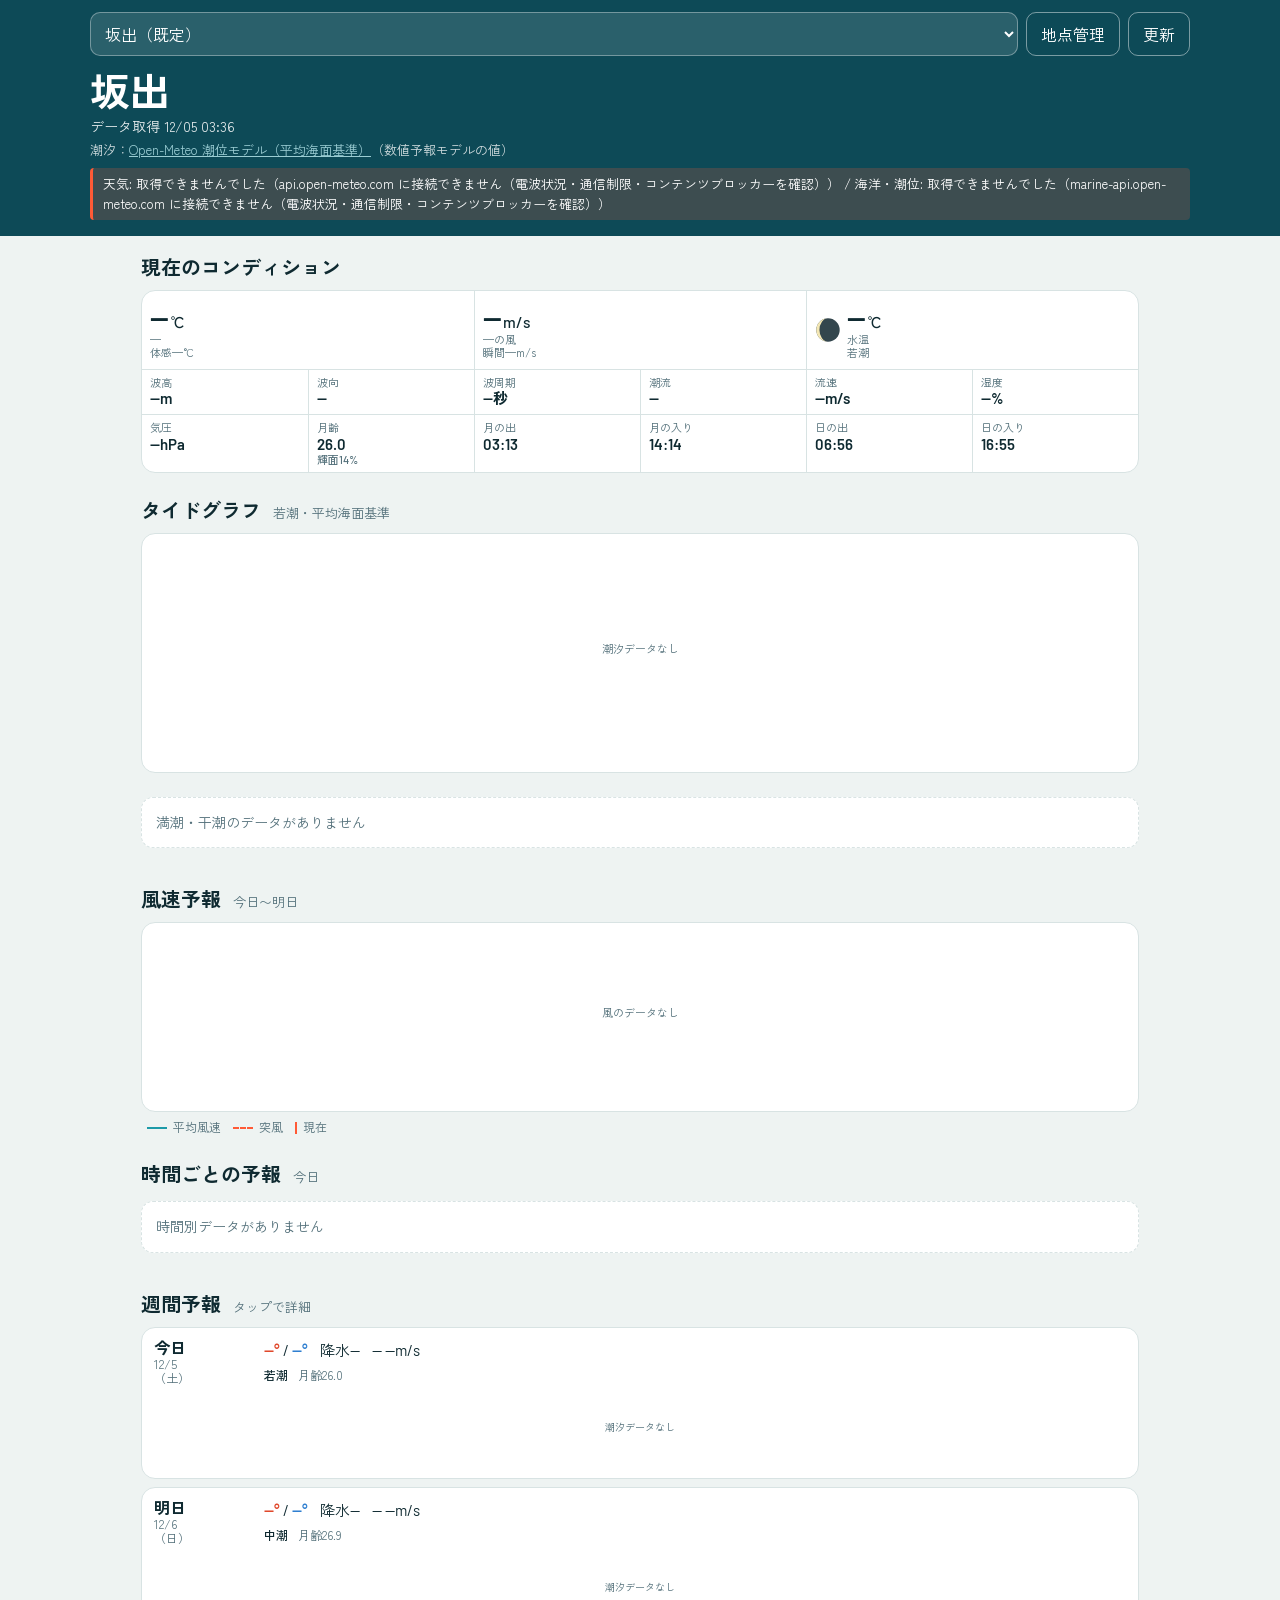
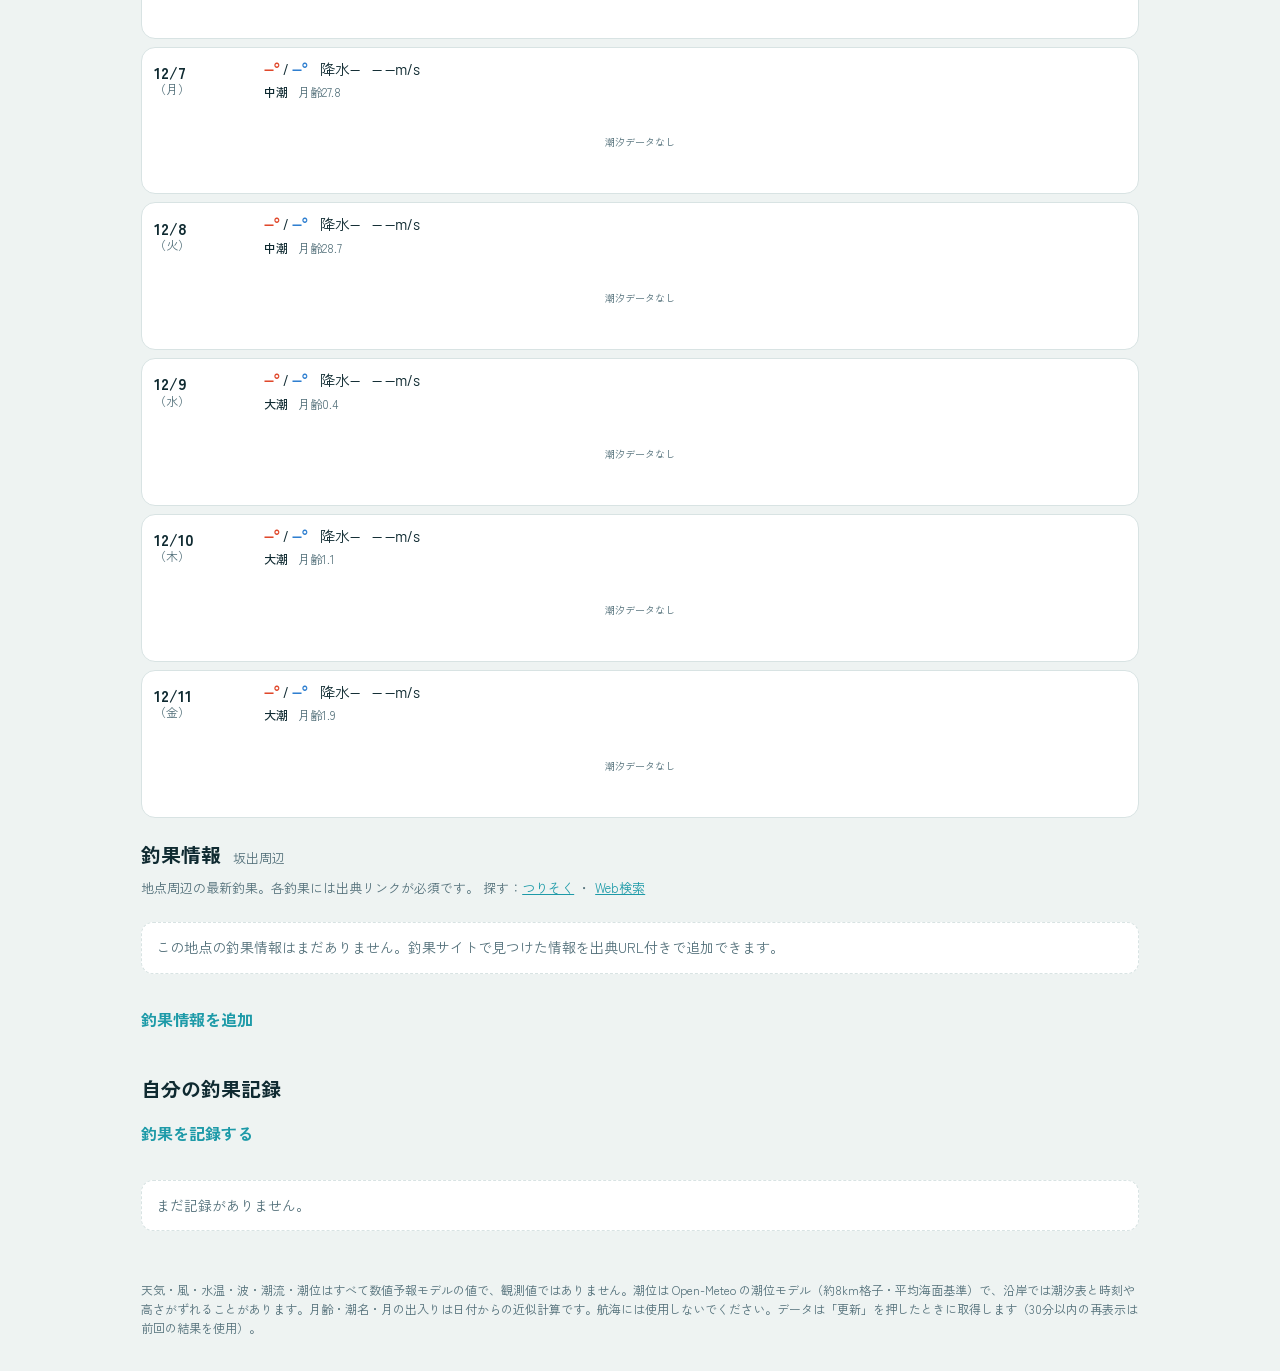
<file: index.html>
<!DOCTYPE html>
<html lang="ja">
<head>
<meta charset="utf-8">
<meta name="viewport" content="width=device-width, initial-scale=1">
<meta name="theme-color" content="#0d4a57">
<title>釣り情報ダッシュボード</title>
<link rel="icon" href="data:image/svg+xml,%3Csvg xmlns=%22http://www.w3.org/2000/svg%22 viewBox=%220 0 32 32%22%3E%3Crect width=%2232%22 height=%2232%22 rx=%227%22 fill=%22%230d4a57%22/%3E%3Cpath d=%22M3 20c4-6 8-6 13 0s9 6 13 0%22 stroke=%22%231d9aa8%22 stroke-width=%223%22 fill=%22none%22/%3E%3C/svg%3E">
<link rel="preconnect" href="https://fonts.googleapis.com">
<link rel="preconnect" href="https://fonts.gstatic.com" crossorigin>
<link href="https://fonts.googleapis.com/css2?family=Zen+Kaku+Gothic+New:wght@400;500;700&family=Barlow:wght@500;600&display=swap" rel="stylesheet">
<link rel="manifest" href="manifest.webmanifest">
<link rel="apple-touch-icon" href="icon-180.png">
<meta name="apple-mobile-web-app-capable" content="yes">
<meta name="mobile-web-app-capable" content="yes">
<meta name="apple-mobile-web-app-title" content="釣りダッシュ">
<style>/*
VOICE  : 釣り場で片手で読む実用計器。数値は大きく、言葉は短く。
IDEA   : 港の潮汐板と海図。深い海色の帯に、白い計器盤が並ぶ。
PICTURE: 潮位曲線（タイドグラフ）が主役。現在時刻の赤い線が今を指す。
COLOUR : 海の深緑 #0d4a57 / 浅瀬の青緑 #1d9aa8 / 浮きの朱 #ff5a36
TYPE   : Zen Kaku Gothic New（本文）+ Barlow（数値）
*/
:root{
  color-scheme:light dark;
  --bg:var(--ld0);
  --card:var(--ld1);
  --ink:var(--ld2);
  --sub:var(--ld3);
  --line:var(--ld4);
  --sea:#0d4a57;
  --teal:#1d9aa8;
  --tealfill:var(--ld5);
  --accent:#ff5a36;
  --hi:var(--ld6);
  --num:'Barlow','Zen Kaku Gothic New',system-ui,sans-serif;
}
*{box-sizing:border-box;min-width:0}
html{scroll-padding-top:16px}
body{margin:0;background:var(--bg);color:var(--ink);font:16px/1.55 'Zen Kaku Gothic New',system-ui,-apple-system,'Hiragino Sans',sans-serif;overflow-x:clip}
a{color:var(--teal)}
.sr{position:absolute;width:1px;height:1px;overflow:hidden;clip:rect(0 0 0 0)}
button,select,input,textarea{font:inherit;font-size:16px;color:inherit}
button{cursor:pointer}
:focus-visible{outline:3px solid var(--accent);outline-offset:2px}

/* header */
.top{background:var(--sea);color:#fff;padding:12px max(4vw,14px) 16px}
.top-in{max-width:1100px;margin:0 auto}
.spotline{display:flex;gap:8px;flex-wrap:wrap;align-items:center}
.spotline select{flex:1 1 180px;min-height:44px;border-radius:10px;border:1px solid rgba(255,255,255,.35);background:rgba(255,255,255,.12);color:#fff;padding:0 10px}
.spotline select option{color:#000}
.ghost{min-height:44px;padding:0 14px;border-radius:10px;border:1px solid rgba(255,255,255,.45);background:transparent;color:#fff}
.top h1{font-size:clamp(28px,7vw,40px);line-height:1.1;margin:12px 0 4px;font-weight:700}
.meta{margin:2px 0;font-size:14px;opacity:.9}
.meta.src{font-size:13px;opacity:.8}
.meta a{color:#bfeef3}
.warn{margin:8px 0 0;font-size:13px;background:rgba(255,90,54,.2);border-left:3px solid var(--accent);padding:6px 10px;border-radius:4px}

main{max-width:1100px;margin:0 auto}
.band{padding:18px max(4vw,14px) 6px}
h2{font-size:20px;margin:0 0 10px;line-height:1.3}
h2 small{font-size:13px;color:var(--sub);font-weight:400;margin-left:6px}
h3{font-size:15px;margin:18px 0 8px;color:var(--sub)}
.hint{font-size:13px;color:var(--sub);margin:0 0 10px}
.next{margin:0 0 8px;font-size:15px}
.next b{font-family:var(--num);font-size:18px}

/* current（一覧性重視のコンパクト表示） */
.now{background:var(--card);border:1px solid var(--line);border-radius:14px;overflow:hidden}
.nhero{display:grid;grid-template-columns:repeat(3,minmax(0,1fr));border-bottom:1px solid var(--line)}
.nh{display:flex;align-items:center;gap:6px;padding:10px 8px;border-left:1px solid var(--line)}
.nh:first-child{border-left:0}
.nh>div{display:flex;flex-direction:column;line-height:1.15;min-width:0}
.nh svg.wx,.nh .moonicon,.nh .arrow.lg{width:26px;height:26px;flex:none}
.hv{font-family:var(--num);font-size:clamp(20px,5.6vw,28px);font-weight:600;white-space:nowrap}
.hs{font-size:11px;color:var(--sub);white-space:nowrap;overflow:hidden;text-overflow:ellipsis}
.u{font-size:.55em;margin-left:1px;font-weight:500}
.ngrid{display:grid;grid-template-columns:repeat(4,minmax(0,1fr))}
.nc{display:flex;flex-direction:column;padding:6px 8px;border-left:1px solid var(--line);border-top:1px solid var(--line);line-height:1.25}
.nc:nth-child(4n+1){border-left:0}
.nc:nth-child(-n+4){border-top:0}
.nk{font-size:11px;color:var(--sub)}
.nv{font-family:var(--num);font-size:14px;font-weight:600;white-space:nowrap;overflow:hidden;text-overflow:ellipsis}
.nv small{display:block;font-size:11px;font-weight:500;color:var(--sub);line-height:1.1}
.nc{justify-content:flex-start}
.arrow{width:1em;height:1em;vertical-align:-.15em;color:var(--teal);display:inline-block}
.arrow.lg{color:var(--ld7)}
.moonicon{width:40px;height:40px;flex:none}
@media(min-width:760px){.ngrid{grid-template-columns:repeat(6,minmax(0,1fr))}.nc:nth-child(4n+1){border-left:1px solid var(--line)}.nc:nth-child(6n+1){border-left:0}.nc:nth-child(-n+4){border-top:1px solid var(--line)}.nc:nth-child(-n+6){border-top:0}.nv{font-size:15px}}
@media(max-width:380px){.nv{font-size:13px}.nc{padding:5px 6px}.hs{white-space:normal}}

/* charts */
.fig{position:relative;min-height:240px;background:var(--card);border:1px solid var(--line);border-radius:14px;overflow:hidden}
.fig.short{min-height:190px}
.fig.big{min-height:260px}
.fig>svg{position:absolute;inset:0;width:100%;height:100%}
.fig text{font-family:var(--num);font-size:11px;fill:var(--sub)}
.fig .lbl{fill:var(--ink);font-size:12px;font-weight:600;paint-order:stroke;stroke:var(--card);stroke-width:4px;stroke-linejoin:round}
.fig .nowlbl{fill:var(--accent);font-weight:600;paint-order:stroke;stroke:var(--card);stroke-width:4px;stroke-linejoin:round}
.fig .exline,.dayrow .exline{stroke:#fff;stroke-width:1.6;stroke-dasharray:4 3;opacity:.95}
.night{fill:var(--ld8)}
.exline.mini{stroke-width:1.2;stroke-dasharray:3 2}
.legend{font-size:12px;color:var(--sub);display:flex;gap:6px;align-items:center;flex-wrap:wrap;margin:6px 0 0}
.lg-line,.lg-dash,.lg-now{display:inline-block;width:20px;height:0;border-top:2.5px solid var(--teal);margin-left:6px}
.lg-dash{border-top:2px dashed var(--accent)}
.lg-now{border-top:2px solid var(--accent);width:2px;height:12px;border-top:0;border-left:2px solid var(--accent)}

.tidelist{display:grid;grid-template-columns:repeat(auto-fit,minmax(min(100%,130px),1fr));gap:8px;margin-top:10px}
.tl{background:var(--card);border:1px solid var(--line);border-radius:10px;padding:8px 10px;display:flex;justify-content:space-between;align-items:baseline;gap:8px}
.tl .k{font-size:13px;font-weight:700}
.tl .k.h{color:var(--teal)} .tl .k.l{color:var(--sub)}
.tl .t{font-family:var(--num);font-size:18px;font-weight:600;white-space:nowrap}
.tl .c{font-family:var(--num);font-size:13px;color:var(--sub);white-space:nowrap}
.tl.past{opacity:.5}

/* hourly */
.hrs{background:var(--card);border:1px solid var(--line);border-radius:14px;overflow:hidden}
.hr{display:grid;grid-template-columns:3.2em 2.2em 3.4em minmax(0,1fr) 3em 3.4em 3.6em;align-items:center;gap:4px;padding:7px 10px;border-top:1px solid var(--line);font-family:var(--num);font-size:15px;white-space:nowrap}
.hr:first-child{border-top:0}
.hr.head{font-family:inherit;font-size:11px;color:var(--sub);background:var(--ld9)}
.hr.cur{background:var(--hi);box-shadow:inset 4px 0 0 var(--accent)}
.hr svg.wx{width:24px;height:24px}
.hr .w{display:flex;flex-direction:column;line-height:1.2;white-space:nowrap}
.hr .w .dn{font-size:11px;font-family:'Zen Kaku Gothic New',sans-serif}
.hr .w small{color:var(--sub)}
.hr .r{text-align:right}
.toggle{width:100%;min-height:44px;background:transparent;border:0;border-bottom:1px solid var(--line);color:var(--teal);font-size:14px;text-align:left;padding:0 12px}
@media(max-width:420px){.hr{grid-template-columns:2.9em 1.9em 3em minmax(0,1fr) 2.6em 3em 3.1em;font-size:13px;padding:7px 8px}.hr svg.wx{width:20px;height:20px}}

/* week */
.week{display:flex;flex-direction:column;gap:8px}
.day{background:var(--card);border:1px solid var(--line);border-radius:14px}
.dayrow{all:unset;box-sizing:border-box;width:100%;cursor:pointer;display:grid;grid-template-columns:3.6em 32px 1fr;grid-template-areas:"d i m" "d i t" "g g g";gap:2px 10px;padding:10px 12px;align-items:center}
.dayrow:focus-visible{outline:3px solid var(--accent);border-radius:14px}
.dayrow .d{grid-area:d;font-weight:700;line-height:1.2}
.dayrow .d small{display:block;font-weight:400;color:var(--sub);font-size:12px}
.dayrow svg.wx{grid-area:i;width:32px;height:32px}
.dayrow .m{grid-area:m;font-family:var(--num);font-size:15px;display:flex;flex-wrap:wrap;gap:2px 12px}
.dayrow .m .tmax{color:#e0482b;font-weight:600} .dayrow .m .tmin{color:#2f7fd0;font-weight:600}
.dayrow .t{grid-area:t;font-size:12px;color:var(--sub);display:flex;flex-wrap:wrap;gap:0 10px}
.dayrow .t b{color:var(--ink);font-weight:500}
.dayrow .g{grid-area:g;height:62px;position:relative;margin-top:6px}
.dayrow .g svg{position:absolute;inset:0;width:100%;height:100%}
.dayrow .g text{font-family:var(--num);font-size:10px;fill:var(--sub)}
.day.open{border-color:var(--teal);box-shadow:0 0 0 1px var(--teal)}
.detail{padding:0 12px 14px;display:grid;gap:12px}
.detail .sum{font-size:14px;display:flex;flex-wrap:wrap;gap:4px 16px;color:var(--sub)}
.detail .sum b{color:var(--ink);font-family:var(--num);font-weight:600}
.detail h4{margin:4px 0 0;font-size:14px}
@media(max-width:520px){.dayrow{grid-template-columns:3.2em 28px 1fr}.dayrow .g{height:58px}}
@media(min-width:760px){.dayrow .g{height:74px}}

/* cards & forms */
.cards{display:grid;gap:8px;grid-template-columns:repeat(auto-fit,minmax(min(100%,300px),1fr))}
.card{background:var(--card);border:1px solid var(--line);border-radius:12px;padding:10px 12px;font-size:14px}
.card .ttl{font-size:16px;font-weight:700;display:flex;gap:8px;flex-wrap:wrap;align-items:baseline}
.card .ttl span{font-family:var(--num);font-weight:600;color:var(--teal)}
.card .sub{color:var(--sub);font-size:13px}
.card .memo{white-space:pre-wrap;margin:4px 0 0}
.card .acts{display:flex;gap:6px;margin-top:8px;flex-wrap:wrap}
.empty{color:var(--sub);font-size:14px;background:var(--card);border:1px dashed var(--line);border-radius:12px;padding:14px}
.formbox{margin:10px 0}
.formbox summary{cursor:pointer;min-height:44px;display:flex;align-items:center;color:var(--teal);font-weight:700}
.form{display:grid;grid-template-columns:repeat(2,minmax(0,1fr));gap:10px;background:var(--card);border:1px solid var(--line);border-radius:12px;padding:12px}
.form label{display:flex;flex-direction:column;gap:4px;font-size:13px;color:var(--sub)}
.form .wide{grid-column:1/-1}
.form label.check{flex-direction:row;align-items:center;gap:8px;color:var(--ink)}
.form label.check input{width:20px;height:20px;min-height:0}
input,textarea,select.in{min-height:44px;border:1px solid var(--line);border-radius:8px;background:var(--ld10);padding:8px 10px;width:100%}
textarea{min-height:80px;resize:vertical}
.row{display:flex;gap:8px;flex-wrap:wrap;align-items:center}
.row input{flex:1 1 160px}
.primary{min-height:44px;padding:0 18px;border-radius:10px;border:0;background:var(--sea);color:#fff;font-weight:700}
:root .primary{background:var(--ld11)}
.ghost2,.mini{min-height:44px;padding:0 14px;border-radius:10px;border:1px solid var(--line);background:transparent;color:var(--ink)}
.mini{min-height:36px;padding:0 10px;font-size:14px}
.mini.danger{color:#d0402a}
.formerr{color:#d0402a;font-size:13px;margin:0;grid-column:1/-1;min-height:0}
@media(max-width:480px){.form{grid-template-columns:minmax(0,1fr)}}

/* sheet */
.sheet{position:fixed;inset:0;background:rgba(0,0,0,.45);display:flex;align-items:flex-end;justify-content:center;z-index:20}
.sheet[hidden]{display:none}
.sheet-in{background:var(--bg);width:min(640px,100%);max-height:90vh;overflow:auto;border-radius:18px 18px 0 0;padding:14px max(4vw,14px) 28px}
.sheet-head{display:flex;justify-content:space-between;align-items:center}
.sheet-head h2{margin:0}
.sp{background:var(--card);border:1px solid var(--line);border-radius:12px;padding:10px 12px;margin-bottom:8px}
.sp .nm{font-weight:700}
.sp .nm small{font-weight:400;color:var(--sub);margin-left:6px}
.sp .badge{display:inline-block;font-size:11px;background:var(--accent);color:#fff;border-radius:6px;padding:1px 6px;margin-left:6px;vertical-align:2px}
.sp label{display:flex;flex-direction:column;gap:4px;font-size:13px;color:var(--sub);margin-top:8px}
.chips{display:flex;flex-wrap:wrap;gap:8px}
.chip{min-height:44px;padding:0 16px;border-radius:22px;border:1px solid var(--line);background:var(--card)}
.geo{display:flex;justify-content:space-between;align-items:center;gap:8px;padding:8px 0;border-bottom:1px solid var(--line);font-size:14px}
.geo small{color:var(--sub)}

.foot p{font-size:12px;color:var(--sub);margin:12px 0 28px}
.loading{opacity:.55;transition:opacity .2s}
@media(prefers-reduced-motion:reduce){*{transition:none!important}}

:root{--ld0:#eef3f2;--ld1:#ffffff;--ld2:#0f2a31;--ld3:#53707a;--ld4:#d8e3e3;--ld5:rgba(29,154,168,.30);--ld6:#fff3d6;--ld7:var(--sea);--ld8:rgba(13,42,60,.08);--ld9:#f5f8f8;--ld10:#fff;--ld11:var(--sea)}
@media(prefers-color-scheme:dark){:root{--ld0:#0a171b;--ld1:#12252b;--ld2:#e4eef0;--ld3:#93abb2;--ld4:#22383f;--ld5:rgba(29,154,168,.32);--ld6:#3a3216;--ld7:#7fd3dc;--ld8:rgba(0,0,0,.26);--ld9:#0f1f24;--ld10:#0c1c21;--ld11:var(--teal)}}
.filebtn{display:inline-flex;align-items:center;cursor:pointer}
</style>
</head>
<body>
<svg width="0" height="0" style="position:absolute" aria-hidden="true">
  <defs>
    <symbol id="i-sun" viewBox="0 0 24 24"><circle cx="12" cy="12" r="4.5" fill="#f6b21b"/><g stroke="#f6b21b" stroke-width="2" stroke-linecap="round"><path d="M12 2v2.5M12 19.5V22M2 12h2.5M19.5 12H22M4.9 4.9l1.8 1.8M17.3 17.3l1.8 1.8M4.9 19.1l1.8-1.8M17.3 6.7l1.8-1.8"/></g></symbol>
    <symbol id="i-cloud" viewBox="0 0 24 24"><path d="M7 18.5h10.5a4 4 0 0 0 .4-8 5.5 5.5 0 0 0-10.6 1.2A3.4 3.4 0 0 0 7 18.5z" fill="#9fb3bb"/></symbol>
    <symbol id="i-partly" viewBox="0 0 24 24"><circle cx="8.5" cy="8.5" r="3.6" fill="#f6b21b"/><g stroke="#f6b21b" stroke-width="1.8" stroke-linecap="round"><path d="M8.5 1.8v1.6M1.8 8.5h1.6M3.8 3.8l1.1 1.1M13.2 3.8l-1.1 1.1"/></g><path d="M9 20h9a3.5 3.5 0 0 0 .3-7 4.8 4.8 0 0 0-9.2 1A3 3 0 0 0 9 20z" fill="#9fb3bb"/></symbol>
    <symbol id="i-rain" viewBox="0 0 24 24"><path d="M7 14.5h10.5a4 4 0 0 0 .4-8 5.5 5.5 0 0 0-10.6 1.2A3.4 3.4 0 0 0 7 14.5z" fill="#8299a2"/><g stroke="#2f8fd6" stroke-width="2" stroke-linecap="round"><path d="M8 17.5l-1 3M12.5 17.5l-1 3M17 17.5l-1 3"/></g></symbol>
    <symbol id="i-snow" viewBox="0 0 24 24"><path d="M7 14.5h10.5a4 4 0 0 0 .4-8 5.5 5.5 0 0 0-10.6 1.2A3.4 3.4 0 0 0 7 14.5z" fill="#8299a2"/><g fill="#7fc4ee"><circle cx="8" cy="19" r="1.4"/><circle cx="12.5" cy="20.5" r="1.4"/><circle cx="17" cy="19" r="1.4"/></g></symbol>
    <symbol id="i-fog" viewBox="0 0 24 24"><g stroke="#9fb3bb" stroke-width="2.2" stroke-linecap="round"><path d="M4 8h16M3 12h18M5 16h14M7 20h10"/></g></symbol>
    <symbol id="i-thunder" viewBox="0 0 24 24"><path d="M7 13.5h10.5a4 4 0 0 0 .4-8 5.5 5.5 0 0 0-10.6 1.2A3.4 3.4 0 0 0 7 13.5z" fill="#6f8690"/><path d="M12.5 13l-3 5h3l-1.5 4.5 4.5-6h-3l1.5-3.5z" fill="#f6b21b"/></symbol>
    <symbol id="i-arrow" viewBox="0 0 24 24"><path d="M12 2.5l6 9h-4.2V21h-3.6v-9.5H6z" fill="currentColor"/></symbol>
  </defs>
</svg>

<header class="top">
  <div class="top-in">
    <div class="spotline">
      <label class="sr" for="spotSel">地点</label>
      <select id="spotSel" aria-label="地点を選択"></select>
      <button id="btnSpots" class="ghost" type="button">地点管理</button>
      <button id="btnRefresh" class="ghost" type="button" aria-label="最新データを取得">更新</button>
    </div>
    <h1 id="spotName">釣り情報ダッシュボード</h1>
    <p class="meta"><span id="fetchedAt">読み込み中…</span></p>
    <p class="meta src" id="sources"></p>
    <p class="warn" id="errors" hidden></p>
  </div>
</header>

<main>
  <section class="band" id="sec-now" aria-labelledby="h-now">
    <h2 id="h-now">現在のコンディション</h2>
    <div id="now" class="now"></div>
  </section>

  <section class="band" id="sec-tide" aria-labelledby="h-tide">
    <h2 id="h-tide">タイドグラフ <small id="tidePort"></small></h2>
    <p class="next" id="nextTide"></p>
    <div class="fig" id="tideFig"><svg role="img" aria-label="今日の潮位曲線"></svg></div>
    <div id="tideList" class="tidelist"></div>
  </section>

  <section class="band" id="sec-wind" aria-labelledby="h-wind">
    <h2 id="h-wind">風速予報 <small>今日〜明日</small></h2>
    <p class="next" id="windNote"></p>
    <div class="fig short" id="windFig"><svg role="img" aria-label="時間別の平均風速と突風"></svg></div>
    <p class="legend"><span class="lg-line"></span>平均風速 <span class="lg-dash"></span>突風 <span class="lg-now"></span>現在</p>
  </section>

  <section class="band" id="sec-hourly" aria-labelledby="h-hourly">
    <h2 id="h-hourly">時間ごとの予報 <small>今日</small></h2>
    <div id="hourly"></div>
  </section>

  <section class="band" id="sec-week" aria-labelledby="h-week">
    <h2 id="h-week">週間予報 <small>タップで詳細</small></h2>
    <div id="week" class="week"></div>
  </section>

  <section class="band" id="sec-reports" aria-labelledby="h-reports">
    <h2 id="h-reports">釣果情報 <small id="reportsSpot"></small></h2>
    <p class="hint">地点周辺の最新釣果。各釣果には出典リンクが必須です。
      探す：<a id="lnkTsurisoku" href="https://tsurisoku.com/" target="_blank" rel="noopener">つりそく</a> ・
      <a id="lnkSearch" href="#" target="_blank" rel="noopener">Web検索</a></p>
    <div id="reports" class="cards"></div>
    <details class="formbox" id="reportFormBox">
      <summary>釣果情報を追加</summary>
      <form id="reportForm" class="form" autocomplete="off">
        <input type="hidden" name="rid">
        <label>日付<input type="date" name="date" required></label>
        <label>魚種<input name="fish" required placeholder="例：アジ"></label>
        <label>サイズ<input name="size" placeholder="例：18〜25cm"></label>
        <label>尾数<input name="count" placeholder="例：30匹"></label>
        <label class="wide">場所<input name="place" placeholder="例：坂出港 林田岸壁"></label>
        <label class="wide">出典URL（必須）<input type="url" name="url" required placeholder="https://tsurisoku.com/..."></label>
        <label class="wide">メモ<input name="note"></label>
        <div class="row wide"><button type="submit" class="primary">保存</button><button type="button" class="ghost2" data-cancel>キャンセル</button></div>
        <p class="formerr" role="alert"></p>
      </form>
    </details>
  </section>

  <section class="band" id="sec-logs" aria-labelledby="h-logs">
    <h2 id="h-logs">自分の釣果記録</h2>
    <details class="formbox" id="logFormBox">
      <summary>釣果を記録する</summary>
      <form id="logForm" class="form" autocomplete="off">
        <input type="hidden" name="rid">
        <label>釣行日<input type="date" name="date" required></label>
        <label>魚種<input name="fish" required placeholder="例：メバル"></label>
        <label>サイズ<input name="size" placeholder="例：22cm"></label>
        <label>尾数<input name="count" placeholder="例：5"></label>
        <label class="wide">タックル<input name="tackle" placeholder="例：アジングロッド 6ft / 0.3号PE / ジグ単1.2g"></label>
        <label class="wide">メモ<textarea name="memo" rows="3"></textarea></label>
        <label class="wide check"><input type="checkbox" name="thisSpot" checked> この地点の記録にする</label>
        <div class="row wide"><button type="submit" class="primary">保存</button><button type="button" class="ghost2" data-cancel>キャンセル</button></div>
        <p class="formerr" role="alert"></p>
      </form>
    </details>
    <div id="logs" class="cards"></div>
  </section>

  <footer class="band foot">
    <p>天気・風・水温・波・潮流・潮位はすべて数値予報モデルの値で、観測値ではありません。潮位は Open-Meteo の潮位モデル（約8km格子・平均海面基準）で、沿岸では潮汐表と時刻や高さがずれることがあります。月齢・潮名・月の出入りは日付からの近似計算です。航海には使用しないでください。データは「更新」を押したときに取得します（30分以内の再表示は前回の結果を使用）。</p>
  </footer>
</main>

<div class="sheet" id="spotSheet" hidden role="dialog" aria-modal="true" aria-labelledby="h-spots">
  <div class="sheet-in">
    <div class="sheet-head"><h2 id="h-spots">地点管理</h2><button class="ghost2" type="button" data-close>閉じる</button></div>
    <h3>登録済みの地点</h3>
    <div id="spotList"></div>
    <h3>地名で検索して追加</h3>
    <form id="geoForm" class="row"><input id="geoQ" placeholder="例：詫間、引田、牛窓" aria-label="地名"><button class="primary" type="submit">検索</button></form>
    <div id="geoResults"></div>
    <h3>プリセットから追加</h3>
    <div id="presets" class="chips"></div>
    <h3>バックアップ</h3>
    <p class="hint">地点と釣果記録はこの端末のブラウザ内にだけ保存されます。機種変更やブラウザのデータ削除に備えて、ときどき書き出してください。</p>
    <div class="row"><button class="ghost2" type="button" id="btnExport">書き出す</button><label class="ghost2 filebtn">読み込む<input type="file" id="fileImport" accept="application/json,.json" hidden></label></div>
    <p class="formerr" id="spotErr" role="alert"></p>
  </div>
</div>

<script>{
'use strict';
// 月齢・輝面比・月の出入り・日の出入り・潮名を日付から算出する
// アルゴリズムは SunCalc (Vladimir Agafonkin, BSD-2) の手法に基づく近似計算
let TZ_OFF_MIN = 540; // 表示地点のUTCオフセット（分）。取得データで上書き

const PI = Math.PI, rad = PI / 180, dayMs = 864e5, J1970 = 2440588, J2000 = 2451545;
const e = rad * 23.4397;
const SYNODIC = 29.530588853;

const toJulian = d => d.valueOf() / dayMs - 0.5 + J1970;
const fromJulian = j => new Date((j + 0.5 - J1970) * dayMs);
const toDays = d => toJulian(d) - J2000;

const rightAscension = (l, b) => Math.atan2(Math.sin(l) * Math.cos(e) - Math.tan(b) * Math.sin(e), Math.cos(l));
const declination = (l, b) => Math.asin(Math.sin(b) * Math.cos(e) + Math.cos(b) * Math.sin(e) * Math.sin(l));
const altitude = (H, phi, dec) => Math.asin(Math.sin(phi) * Math.sin(dec) + Math.cos(phi) * Math.cos(dec) * Math.cos(H));
const siderealTime = (d, lw) => rad * (280.16 + 360.9856235 * d) - lw;
function astroRefraction(h) {
  if (h < 0) h = 0;
  return 0.0002967 / Math.tan(h + 0.00312536 / (h + 0.08901179));
}
const solarMeanAnomaly = d => rad * (357.5291 + 0.98560028 * d);
function eclipticLongitude(M) {
  const C = rad * (1.9148 * Math.sin(M) + 0.02 * Math.sin(2 * M) + 0.0003 * Math.sin(3 * M));
  return M + C + rad * 102.9372 + PI;
}
function sunCoords(d) {
  const L = eclipticLongitude(solarMeanAnomaly(d));
  return { dec: declination(L, 0), ra: rightAscension(L, 0) };
}
function moonCoords(d) {
  const L = rad * (218.316 + 13.176396 * d);
  const M = rad * (134.963 + 13.064993 * d);
  const F = rad * (93.272 + 13.229350 * d);
  const l = L + rad * 6.289 * Math.sin(M);
  const b = rad * 5.128 * Math.sin(F);
  const dt = 385001 - 20905 * Math.cos(M);
  return { ra: rightAscension(l, b), dec: declination(l, b), dist: dt };
}
function moonAltitude(date, lat, lng) {
  const lw = rad * -lng, phi = rad * lat, d = toDays(date);
  const c = moonCoords(d);
  const H = siderealTime(d, lw) - c.ra;
  let h = altitude(H, phi, c.dec);
  h += astroRefraction(h);
  return h;
}
function moonIllumination(date) {
  const d = toDays(date);
  const s = sunCoords(d), m = moonCoords(d), sdist = 149598000;
  const phi = Math.acos(Math.sin(s.dec) * Math.sin(m.dec) + Math.cos(s.dec) * Math.cos(m.dec) * Math.cos(s.ra - m.ra));
  const inc = Math.atan2(sdist * Math.sin(phi), m.dist - sdist * Math.cos(phi));
  const angle = Math.atan2(Math.cos(s.dec) * Math.sin(s.ra - m.ra),
    Math.sin(s.dec) * Math.cos(m.dec) - Math.cos(s.dec) * Math.sin(m.dec) * Math.cos(s.ra - m.ra));
  return { fraction: (1 + Math.cos(inc)) / 2, phase: 0.5 + 0.5 * inc * (angle < 0 ? -1 : 1) / PI };
}

// JST の日付文字列 'YYYY-MM-DD' と時刻(時) から Date を作る
const jstDate = (ymd, hours = 0) => new Date(Date.parse(ymd + 'T00:00:00Z') - TZ_OFF_MIN * 60000 + hours * 3600e3);
function fmtJST(date) {
  if (!date) return null;
  const t = new Date(date.getTime() + TZ_OFF_MIN * 60000);
  return String(t.getUTCHours()).padStart(2, '0') + ':' + String(t.getUTCMinutes()).padStart(2, '0');
}

// 月の出・月の入り（その日 0:00〜24:00 JST の範囲）
function moonTimes(ymd, lat, lng) {
  const t = jstDate(ymd, 0);
  const hc = 0.133 * rad;
  const alt = h => moonAltitude(new Date(t.getTime() + h * 3600e3), lat, lng) - hc;
  let h0 = alt(0), rise, set;
  for (let i = 1; i <= 24; i += 2) {
    const h1 = alt(i), h2 = alt(i + 1);
    const a = (h0 + h2) / 2 - h1, b = (h2 - h0) / 2;
    const xe = -b / (2 * a), ye = (a * xe + b) * xe + h1;
    const d = b * b - 4 * a * h1;
    let roots = 0, x1 = 0, x2 = 0;
    if (d >= 0) {
      const dx = Math.sqrt(d) / (Math.abs(a) * 2);
      x1 = xe - dx; x2 = xe + dx;
      if (Math.abs(x1) <= 1) roots++;
      if (Math.abs(x2) <= 1) roots++;
      if (x1 < -1) x1 = x2;
    }
    if (roots === 1) {
      if (h0 < 0) rise = i + x1; else set = i + x1;
    } else if (roots === 2) {
      rise = i + (ye < 0 ? x2 : x1);
      set = i + (ye < 0 ? x1 : x2);
    }
    if (rise !== undefined && set !== undefined) break;
    h0 = h2;
  }
  const at = h => (h === undefined ? null : fmtJST(new Date(t.getTime() + h * 3600e3)));
  return { rise: at(rise), set: at(set) };
}

// 日の出・日の入り（気象APIが返さない場合のフォールバック）
function sunTimes(ymd, lat, lng) {
  const J0 = 0.0009, date = jstDate(ymd, 12);
  const lw = rad * -lng, phi = rad * lat, d = toDays(date);
  const n = Math.round(d - J0 - lw / (2 * PI));
  const approxTransit = (Ht) => J0 + (Ht + lw) / (2 * PI) + n;
  const ds = approxTransit(0);
  const M = solarMeanAnomaly(ds), L = eclipticLongitude(M), dec = declination(L, 0);
  const transitJ = (dsx) => J2000 + dsx + 0.0053 * Math.sin(M) - 0.0069 * Math.sin(2 * L);
  const Jnoon = transitJ(ds);
  const h0 = -0.833 * rad;
  const w = Math.acos((Math.sin(h0) - Math.sin(phi) * Math.sin(dec)) / (Math.cos(phi) * Math.cos(dec)));
  const Jset = transitJ(approxTransit(w));
  const Jrise = Jnoon - (Jset - Jnoon);
  return { sunrise: fmtJST(fromJulian(Jrise)), sunset: fmtJST(fromJulian(Jset)) };
}

// 潮名：旧暦日（月齢から近似）による一般的な区分
function tideName(lunarDay) {
  // 1-2 大潮 / 3-6 中潮 / 7-9 小潮 / 10 長潮 / 11 若潮 / 12-13 中潮 / 14-17 大潮
  // 18-21 中潮 / 22-24 小潮 / 25 長潮 / 26 若潮 / 27-29 中潮 / 30 大潮
  const d = lunarDay;
  if (d <= 2 || (d >= 14 && d <= 17) || d >= 30) return '大潮';
  if ((d >= 7 && d <= 9) || (d >= 22 && d <= 24)) return '小潮';
  if (d === 10 || d === 25) return '長潮';
  if (d === 11 || d === 26) return '若潮';
  return '中潮';
}

function moonInfo(ymd, lat, lng) {
  const noon = jstDate(ymd, 12);
  const ill = moonIllumination(noon);
  const age = ill.phase * SYNODIC;
  const lunarDay = Math.min(30, Math.floor(age) + 1);
  const times = moonTimes(ymd, lat, lng);
  return {
    age: Math.round(age * 10) / 10,
    fraction: Math.round(ill.fraction * 100) / 100,
    phase: ill.phase,
    rise: times.rise,
    set: times.set,
    tideName: tideName(lunarDay),
  };
}


// ---- サーバー不要版のデータ層：ブラウザから公開APIを直接取得し、端末内に保存する ----
const STORE_KEY = 'fd.v1';
const CACHE_TTL_MIN = 30; // これより新しい取得結果は再利用（更新ボタンで強制取得）
const LS = {
  get(k, d) { try { const v = localStorage.getItem(k); return v ? JSON.parse(v) : d; } catch { return d; } },
  set(k, v) { try { localStorage.setItem(k, JSON.stringify(v)); return true; } catch { return false; } },
  del(k) { try { localStorage.removeItem(k); } catch { /* ignore */ } },
};
const uid = () => Math.random().toString(16).slice(2, 10) + Date.now().toString(16).slice(-4);
const DEFAULT_SPOT = () => ({ id: uid(), name: '坂出', region: '香川県坂出市', lat: 34.3167, lon: 133.8606, isDefault: true }); // 座標は概略値
let DB = LS.get(STORE_KEY, null);
if (!DB || !Array.isArray(DB.spots) || !DB.spots.length) DB = { spots: [DEFAULT_SPOT()], catchReports: [], catchLogs: [] };
const saveDb = () => LS.set(STORE_KEY, DB);
saveDb();

async function getJSON(url) {
  // 独自ヘッダーは付けない（CORS の事前確認を避けるため）
  const host = (() => { try { return new URL(url).hostname; } catch { return url; } })();
  let res;
  try { res = await fetch(url, { cache: 'no-store' }); } catch (err) {
    const e = new Error(`${host} に接続できません（電波状況・通信制限・コンテンツブロッカーを確認）`); e.status = 0; throw e;
  }
  if (!res.ok) {
    // Open-Meteo はエラー理由を JSON の reason で返す
    let reason = '';
    try { const j = await res.json(); reason = j && (j.reason || j.message) || ''; } catch { /* not json */ }
    const hint = res.status === 429 ? '利用回数の上限。しばらく待って再試行' : res.status >= 500 ? '提供元の障害' : res.status === 400 ? '要求内容の誤り' : '';
    const e = new Error(`${host} HTTP ${res.status}${hint ? '・' + hint : ''}${reason ? '：' + String(reason).slice(0, 160) : ''}`);
    e.status = res.status; e.url = url; throw e;
  }
  return res.json();
}
const addD = (ymd, n) => new Date(Date.parse(ymd + 'T00:00:00Z') + n * 864e5).toISOString().slice(0, 10);
const nowLocal = () => new Date(Date.now() + TZ_OFF_MIN * 60000).toISOString().slice(0, 16);

// ---------- 天気（Open-Meteo → MET Norway）----------
async function openMeteo(lat, lon) {
  const q = new URLSearchParams({
    latitude: lat, longitude: lon, timezone: 'auto', forecast_days: '7', wind_speed_unit: 'ms',
    current: 'temperature_2m,apparent_temperature,relative_humidity_2m,pressure_msl,weather_code,wind_speed_10m,wind_direction_10m,wind_gusts_10m',
    hourly: 'temperature_2m,weather_code,wind_speed_10m,wind_direction_10m,wind_gusts_10m,precipitation_probability',
    daily: 'weather_code,temperature_2m_max,temperature_2m_min,wind_direction_10m_dominant,wind_speed_10m_max,wind_gusts_10m_max,precipitation_probability_max,sunrise,sunset',
  });
  const j = await getJSON(`https://api.open-meteo.com/v1/forecast?${q}`);
  const c = j.current, h = j.hourly, d = j.daily;
  return {
    offsetMin: Math.round((j.utc_offset_seconds || 0) / 60),
    source: { name: 'Open-Meteo', url: 'https://open-meteo.com/' },
    current: { temp: c.temperature_2m, feels: c.apparent_temperature, humidity: c.relative_humidity_2m, pressure: c.pressure_msl, code: c.weather_code, windDir: c.wind_direction_10m, windSpeed: c.wind_speed_10m, windGust: c.wind_gusts_10m },
    hourly: h.time.map((t, i) => ({ time: t, temp: h.temperature_2m[i], code: h.weather_code[i], windDir: h.wind_direction_10m[i], windSpeed: h.wind_speed_10m[i], windGust: h.wind_gusts_10m[i], pop: h.precipitation_probability[i] })),
    daily: d.time.map((t, i) => ({
      date: t, tmax: d.temperature_2m_max[i], tmin: d.temperature_2m_min[i], code: d.weather_code[i], windDir: d.wind_direction_10m_dominant[i],
      windMax: d.wind_speed_10m_max[i], gustMax: d.wind_gusts_10m_max[i], popMax: d.precipitation_probability_max[i],
      sunrise: d.sunrise[i] ? d.sunrise[i].slice(11, 16) : null, sunset: d.sunset[i] ? d.sunset[i].slice(11, 16) : null,
    })),
  };
}
function symbolToWmo(sym = '') {
  const s = sym.replace(/_(day|night|polartwilight)$/, '');
  if (s.includes('thunder')) return 95;
  if (s.includes('snow')) return s.includes('heavy') ? 75 : s.includes('light') ? 71 : 73;
  if (s.includes('sleet')) return 66;
  if (s.includes('rainshowers')) return s.includes('heavy') ? 82 : s.includes('light') ? 80 : 81;
  if (s.includes('rain')) return s.includes('heavy') ? 65 : s.includes('light') ? 61 : 63;
  return { fog: 45, cloudy: 3, partlycloudy: 2, fair: 1, clearsky: 0 }[s] ?? 3;
}
function apparentTemp(t, rh, ws) { // 豪州気象局の体感温度式（MET Norway は体感温度を返さないため）
  if ([t, rh, ws].some(v => v == null)) return null;
  const e = rh / 100 * 6.105 * Math.exp(17.27 * t / (237.7 + t));
  return Math.round((t + 0.33 * e - 0.70 * ws - 4.00) * 10) / 10;
}
const severity = c => (c >= 95 ? 9 : c >= 71 && c <= 77 ? 8 : c >= 61 ? 7 : c >= 45 && c <= 48 ? 4 : c);
async function metNorway(lat, lon) {
  const j = await getJSON(`https://api.met.no/weatherapi/locationforecast/2.0/complete?lat=${(+lat).toFixed(4)}&lon=${(+lon).toFixed(4)}`);
  const toLocal = iso => new Date(Date.parse(iso) + TZ_OFF_MIN * 60000).toISOString().slice(0, 16);
  const hourly = j.properties.timeseries.map(e => {
    const det = e.data.instant.details, nx = e.data.next_1_hours || e.data.next_6_hours || {};
    return { time: toLocal(e.time), temp: det.air_temperature, code: symbolToWmo(nx.summary && nx.summary.symbol_code), windDir: det.wind_from_direction, windSpeed: det.wind_speed, windGust: det.wind_speed_of_gust ?? null, pop: nx.details ? nx.details.probability_of_precipitation ?? null : null, _rh: det.relative_humidity, _p: det.air_pressure_at_sea_level };
  });
  const by = {};
  hourly.forEach(h => { (by[h.time.slice(0, 10)] = by[h.time.slice(0, 10)] || []).push(h); });
  const daily = Object.keys(by).sort().slice(0, 7).map(date => {
    const a = by[date], vals = k => a.map(x => x[k]).filter(v => v != null);
    let x = 0, y = 0; a.forEach(v => { x += Math.sin(v.windDir * Math.PI / 180) * v.windSpeed; y += Math.cos(v.windDir * Math.PI / 180) * v.windSpeed; });
    const st = sunTimes(date, lat, lon);
    return { date, tmax: Math.max(...vals('temp')), tmin: Math.min(...vals('temp')), code: a.reduce((m, v) => (severity(v.code) > severity(m) ? v.code : m), a[0].code), windDir: Math.round((Math.atan2(x, y) * 180 / Math.PI + 360) % 360), windMax: Math.max(...vals('windSpeed')), gustMax: vals('windGust').length ? Math.max(...vals('windGust')) : null, popMax: vals('pop').length ? Math.max(...vals('pop')) : null, sunrise: st.sunrise, sunset: st.sunset };
  });
  const f = hourly[0];
  return {
    source: { name: 'MET Norway', url: 'https://api.met.no/' },
    current: { temp: f.temp, feels: apparentTemp(f.temp, f._rh, f.windSpeed), humidity: f._rh, pressure: f._p, code: f.code, windDir: f.windDir, windSpeed: f.windSpeed, windGust: f.windGust },
    hourly: hourly.map(({ _rh, _p, ...r }) => r), daily,
  };
}

// ---------- 海洋（Open-Meteo Marine：水温・波・潮流・潮位モデル）----------
function toMs(v, unit) {
  if (v == null) return null;
  const u = (unit || '').toLowerCase();
  return u.includes('km') ? v / 3.6 : u.includes('kn') ? v * 0.514444 : u.includes('mph') ? v * 0.44704 : v;
}
async function marine(lat, lon) {
  const q = new URLSearchParams({
    latitude: lat, longitude: lon, timezone: 'auto', past_days: '1', forecast_days: '8', cell_selection: 'sea',
    current: 'wave_height,wave_direction,wave_period,sea_surface_temperature,ocean_current_velocity,ocean_current_direction',
    hourly: 'wave_height,sea_surface_temperature,sea_level_height_msl',
  });
  const j = await getJSON(`https://marine-api.open-meteo.com/v1/marine?${q}`);
  const c = j.current || {}, cu = j.current_units || {}, h = j.hourly || { time: [] };
  const hourly = {};
  h.time.forEach((t, i) => { hourly[t] = { sst: h.sea_surface_temperature ? h.sea_surface_temperature[i] : null, waveH: h.wave_height ? h.wave_height[i] : null }; });
  return {
    offsetMin: Math.round((j.utc_offset_seconds || 0) / 60),
    source: { name: 'Open-Meteo Marine', url: 'https://open-meteo.com/en/docs/marine-weather-api' },
    current: { sst: c.sea_surface_temperature ?? null, waveH: c.wave_height ?? null, waveDir: c.wave_direction ?? null, wavePeriod: c.wave_period ?? null, curDir: c.ocean_current_direction ?? null, curSpeed: c.ocean_current_velocity != null ? Math.round(toMs(c.ocean_current_velocity, cu.ocean_current_velocity) * 100) / 100 : null },
    hourly,
    seaLevel: { time: h.time, m: h.sea_level_height_msl || [] },
  };
}

// 毎時の潮位（m）から 20分刻みの曲線と満潮・干潮を求める（Catmull-Rom 補間）
function tidesFromSeaLevel(sl, dates) {
  const T = [], V = [];
  sl.time.forEach((t, i) => { const v = sl.m[i]; if (v != null) { T.push(Date.parse(t + 'Z') / 60000); V.push(v * 100); } });
  const out = {};
  if (T.length < 6) { dates.forEach(d => { out[d] = null; }); return out; }
  const at = tm => {
    let i = Math.floor((tm - T[0]) / 60);
    i = Math.max(1, Math.min(T.length - 3, i));
    const u = (tm - T[i]) / (T[i + 1] - T[i]);
    const p0 = V[i - 1], p1 = V[i], p2 = V[i + 1], p3 = V[i + 2];
    return 0.5 * (2 * p1 + (-p0 + p2) * u + (2 * p0 - 5 * p1 + 4 * p2 - p3) * u * u + (-p0 + 3 * p1 - 3 * p2 + p3) * u * u * u);
  };
  // 5分刻みで極値を探す
  const ext = [];
  for (let tm = T[1] + 5; tm < T[T.length - 2] - 5; tm += 5) {
    const a = at(tm - 5), b = at(tm), c = at(tm + 5);
    if (b > a && b >= c) ext.push({ tm, cm: b, hi: true });
    else if (b < a && b <= c) ext.push({ tm, cm: b, hi: false });
  }
  // 微小な揺らぎ（3cm未満）を除去し、満干を交互にする
  const clean = [];
  ext.forEach(e => {
    const last = clean[clean.length - 1];
    if (!last) { clean.push(e); return; }
    if (last.hi === e.hi) { if ((e.hi && e.cm > last.cm) || (!e.hi && e.cm < last.cm)) clean[clean.length - 1] = e; return; }
    if (Math.abs(e.cm - last.cm) < 3) { clean.pop(); return; }
    clean.push(e);
  });
  const hhmm = m => `${String(Math.floor(m / 60)).padStart(2, '0')}:${String(Math.round(m) % 60).padStart(2, '0')}`;
  dates.forEach(date => {
    const d0 = Date.parse(date + 'T00:00:00Z') / 60000;
    if (d0 < T[1] || d0 + 1440 > T[T.length - 2]) { out[date] = null; return; }
    const points = [];
    for (let m = 0; m <= 1440; m += 20) points.push({ m, cm: Math.round(at(d0 + m)) });
    const day = clean.filter(e => e.tm >= d0 && e.tm < d0 + 1440).map(e => ({ time: hhmm(e.tm - d0), m: e.tm - d0, cm: Math.round(e.cm), hi: e.hi }));
    out[date] = { points, highs: day.filter(e => e.hi), lows: day.filter(e => !e.hi) };
  });
  return out;
}

async function fetchConditions(spot) {
  const errors = [];
  const [w0, m0] = await Promise.allSettled([openMeteo(spot.lat, spot.lon), marine(spot.lat, spot.lon)]);
  let wx = w0.status === 'fulfilled' ? w0.value : null;
  const mr = m0.status === 'fulfilled' ? m0.value : null;
  // 地点のUTCオフセット（日本なら+9時間）。取得できなければ経度から概算
  TZ_OFF_MIN = (wx && wx.offsetMin != null) ? wx.offsetMin : (mr && mr.offsetMin != null) ? mr.offsetMin : Math.round(spot.lon / 15) * 60;
  if (!wx) {
    const e = w0.reason;
    try {
      wx = await metNorway(spot.lat, spot.lon);
      wx.source.fallbackReason = e && e.status === 429 ? 'Open-Meteo がレート制限中のため切替' : 'Open-Meteo に接続できないため切替';
    } catch (e2) { errors.push('天気: 取得できませんでした（' + (e && e.message || e2.message) + '）'); }
  }
  if (!mr) errors.push('海洋・潮位: 取得できませんでした（' + (m0.reason && m0.reason.message) + '）');
  const now = nowLocal(), today = now.slice(0, 10);
  const dates = Array.from({ length: 7 }, (_, i) => addD(today, i));
  const tides = mr ? tidesFromSeaLevel(mr.seaLevel, dates) : {};
  const hourly = (wx ? wx.hourly : []).map(h => ({ ...h, sst: mr && mr.hourly[h.time] ? mr.hourly[h.time].sst : null, waveH: mr && mr.hourly[h.time] ? mr.hourly[h.time].waveH : null }));
  const days = dates.map(date => {
    const d = (wx && wx.daily.find(x => x.date === date)) || { date };
    const st = sunTimes(date, spot.lat, spot.lon), moon = moonInfo(date, spot.lat, spot.lon), t = tides[date];
    return {
      ...d, sunrise: d.sunrise || st.sunrise, sunset: d.sunset || st.sunset,
      tide: { port: '潮位モデル', highs: t ? t.highs : [], lows: t ? t.lows : [], points: t ? t.points : [], moonAge: moon.age, moonFraction: moon.fraction, moonRise: moon.rise, moonSet: moon.set, tideName: moon.tideName },
    };
  });
  return {
    spotId: spot.id, fetchedAt: new Date().toISOString(), fetchedAtJst: now, tzOffsetMin: TZ_OFF_MIN,
    sources: { weather: wx ? wx.source : null, marine: mr ? mr.source : null, tide: { name: 'Open-Meteo 潮位モデル（平均海面基準）', url: 'https://open-meteo.com/en/docs/marine-weather-api', port: '' } },
    current: wx ? wx.current : null, marine: mr ? mr.current : null, hourly, days, errors,
  };
}
async function getConditions(spot, force) {
  const key = 'fd.cond.' + spot.id;
  const cached = LS.get(key, null);
  if (cached && cached.tzOffsetMin != null) TZ_OFF_MIN = cached.tzOffsetMin;
  const fresh = cached && (Date.now() - Date.parse(cached.fetchedAt)) / 60000 < CACHE_TTL_MIN && cached.fetchedAtJst.slice(0, 10) === nowLocal().slice(0, 10) && cached.lat === spot.lat;
  if (fresh && !force) return { ...cached, cached: true };
  const data = await fetchConditions(spot);
  data.lat = spot.lat;
  if (!data.current && !data.marine && cached) { TZ_OFF_MIN = cached.tzOffsetMin; return { ...cached, cached: true, stale: true, errors: data.errors }; }
  LS.set(key, data);
  return data;
}
async function geocode(q) {
  const p = new URLSearchParams({ name: q, count: '10', language: 'ja', format: 'json' });
  const j = await getJSON(`https://geocoding-api.open-meteo.com/v1/search?${p}`);
  return (j.results || []).map(r => ({ name: r.name, region: [r.admin1, r.admin2 || r.admin3].filter(Boolean).join(' '), country: r.country, lat: r.latitude, lon: r.longitude }));
}

// ---------- 画面からの呼び出し口（サーバー版と同じ形）----------
const isUrl = u => { try { return /^https?:$/.test(new URL(u).protocol); } catch { return false; } };
const clip = (v, n) => (v == null ? '' : String(v).slice(0, n).trim());
async function api(path, opts = {}) {
  const u = new URL(path, 'https://local.invalid'); const seg = u.pathname.split('/').filter(Boolean);
  const m = opts.method || 'GET', b = opts.body || {};
  const fail = msg => { throw new Error(msg); };
  if (seg[1] === 'spots') {
    if (m === 'GET') return DB.spots;
    if (m === 'POST') {
      if (!clip(b.name, 60) || !isFinite(+b.lat) || !isFinite(+b.lon)) fail('地点名と緯度経度が必要です');
      const s = { id: uid(), name: clip(b.name, 60), region: clip(b.region, 100), lat: +b.lat, lon: +b.lon, isDefault: false };
      DB.spots.push(s); saveDb(); return s;
    }
    const s = DB.spots.find(x => x.id === seg[2]) || fail('地点が見つかりません');
    if (m === 'PATCH') { if (b.isDefault) DB.spots.forEach(x => { x.isDefault = x.id === s.id; }); saveDb(); return s; }
    if (m === 'DELETE') {
      if (DB.spots.length <= 1) fail('最後の地点は削除できません');
      DB.spots = DB.spots.filter(x => x.id !== s.id);
      if (!DB.spots.some(x => x.isDefault)) DB.spots[0].isDefault = true;
      LS.del('fd.cond.' + s.id); saveDb(); return { ok: true };
    }
  }
  if (seg[1] === 'geocode') { const q = clip(u.searchParams.get('q'), 80); return q ? geocode(q) : []; }
  if (seg[1] === 'conditions') return getConditions(DB.spots.find(x => x.id === seg[2]) || fail('地点が見つかりません'), u.searchParams.get('force') === '1');
  const coll = seg[1] === 'reports' ? 'catchReports' : seg[1] === 'logs' ? 'catchLogs' : fail('not found');
  const clean = o => coll === 'catchReports'
    ? { spotId: clip(o.spotId, 40), fish: clip(o.fish, 60), size: clip(o.size, 40), count: clip(o.count, 40), place: clip(o.place, 100), date: clip(o.date, 10), url: clip(o.url, 500), note: clip(o.note, 300) }
    : { spotId: clip(o.spotId, 40), date: clip(o.date, 10), fish: clip(o.fish, 60), size: clip(o.size, 40), count: clip(o.count, 40), tackle: clip(o.tackle, 300), memo: clip(o.memo, 2000) };
  const check = o => { if (!o.fish) fail('魚種を入力してください'); if (coll === 'catchReports' && !isUrl(o.url)) fail('出典URL（http/https）は必須です'); };
  if (m === 'GET') {
    const sid = u.searchParams.get('spotId');
    return DB[coll].filter(x => x.spotId === sid || (coll === 'catchLogs' && !x.spotId)).sort((a, c) => (c.date || '').localeCompare(a.date || '') || (c.createdAt || '').localeCompare(a.createdAt || ''));
  }
  if (m === 'POST') { const o = clean(b); check(o); const r = { id: uid(), ...o, createdAt: new Date().toISOString() }; DB[coll].push(r); saveDb(); return r; }
  const r = DB[coll].find(x => x.id === seg[2]) || fail('見つかりません');
  if (m === 'PUT') { const o = clean({ ...r, ...b }); check(o); Object.assign(r, o, { updatedAt: new Date().toISOString() }); saveDb(); return r; }
  if (m === 'DELETE') { DB[coll] = DB[coll].filter(x => x.id !== r.id); saveDb(); return { ok: true }; }
}

// ---------- バックアップ（機種変更・ブラウザのデータ削除に備える）----------
function exportBackup() {
  const blob = new Blob([JSON.stringify({ app: 'fishing-dashboard', version: 1, exportedAt: new Date().toISOString(), ...DB }, null, 2)], { type: 'application/json' });
  const a = document.createElement('a');
  a.href = URL.createObjectURL(blob);
  a.download = `fishing-dashboard-backup-${new Date().toISOString().slice(0, 10)}.json`;
  document.body.appendChild(a); a.click(); a.remove();
  setTimeout(() => URL.revokeObjectURL(a.href), 5000);
}
async function importBackup(file) {
  const j = JSON.parse(await file.text());
  if (!j || !Array.isArray(j.spots) || !j.spots.length) throw new Error('バックアップファイルの形式が違います');
  DB = { spots: j.spots, catchReports: j.catchReports || [], catchLogs: j.catchLogs || [] };
  if (!DB.spots.some(s => s.isDefault)) DB.spots[0].isDefault = true;
  saveDb();
}


// ================= ユーティリティ =================
const $ = s => document.querySelector(s);
const esc = v => String(v ?? '').replace(/[&<>"']/g, c => ({ '&': '&amp;', '<': '&lt;', '>': '&gt;', '"': '&quot;', "'": '&#39;' }[c]));
const DIRS = ['北', '北北東', '北東', '東北東', '東', '東南東', '南東', '南南東', '南', '南南西', '南西', '西南西', '西', '西北西', '北西', '北北西'];
const dir16 = d => (d == null ? '—' : DIRS[Math.round(((d % 360) + 360) % 360 / 22.5) % 16]);
const fmt = (v, digits = 1) => (v == null || Number.isNaN(+v) ? '—' : (+v).toFixed(digits));
const WD = ['日', '月', '火', '水', '木', '金', '土'];
// 端末のタイムゾーンに関係なく JST で扱う
const jstNow = () => new Date(Date.now() + TZ_OFF_MIN * 60000).toISOString().slice(0, 16); // 表示地点の現地時刻
const minOf = hhmm => { const [h, m] = hhmm.split(':').map(Number); return h * 60 + m; };
const dayLabel = ymd => { const d = new Date(ymd + 'T00:00:00Z'); return { md: `${d.getUTCMonth() + 1}/${d.getUTCDate()}`, wd: WD[d.getUTCDay()] }; };

// 矢印：風・波は「吹いてくる/来る方向」なので進行方向(+180°)へ、潮流は流れる向きを指す
const arrow = (deg, from = true, cls = '') => deg == null ? '' :
  `<svg class="arrow ${cls}" style="transform:rotate(${(deg + (from ? 180 : 0)) % 360}deg)" aria-hidden="true"><use href="#i-arrow"/></svg>`;

const WMO = {
  0: ['快晴', 'sun'], 1: ['晴れ', 'sun'], 2: ['晴れ時々曇り', 'partly'], 3: ['曇り', 'cloud'],
  45: ['霧', 'fog'], 48: ['霧（着氷）', 'fog'], 51: ['弱い霧雨', 'rain'], 53: ['霧雨', 'rain'], 55: ['強い霧雨', 'rain'],
  56: ['着氷性の霧雨', 'rain'], 57: ['着氷性の霧雨', 'rain'], 61: ['小雨', 'rain'], 63: ['雨', 'rain'], 65: ['強い雨', 'rain'],
  66: ['みぞれ', 'snow'], 67: ['強いみぞれ', 'snow'], 71: ['小雪', 'snow'], 73: ['雪', 'snow'], 75: ['大雪', 'snow'], 77: ['霧雪', 'snow'],
  80: ['にわか雨', 'rain'], 81: ['にわか雨', 'rain'], 82: ['激しいにわか雨', 'rain'], 85: ['にわか雪', 'snow'], 86: ['強いにわか雪', 'snow'],
  95: ['雷雨', 'thunder'], 96: ['雷雨（ひょう）', 'thunder'], 99: ['激しい雷雨（ひょう）', 'thunder'],
};
const wxText = c => (WMO[c] || ['—'])[0];
const wxIcon = (c, cls = 'wx') => c == null ? '' : `<svg class="${cls}" role="img" aria-label="${esc(wxText(c))}"><use href="#i-${(WMO[c] || [0, 'cloud'])[1]}"/></svg>`;

function moonSvg(phase) { // phase 0=新月 0.5=満月
  const r = 18, c = 20;
  const lit = Math.cos(phase * 2 * Math.PI); // 1 新月, -1 満月
  const rx = Math.abs(lit) * r;
  const waxing = phase < 0.5;
  const sweepOuter = waxing ? 1 : 0;
  const sweepInner = lit > 0 ? (waxing ? 0 : 1) : (waxing ? 1 : 0);
  return `<svg class="moonicon" viewBox="0 0 40 40" aria-hidden="true"><circle cx="${c}" cy="${c}" r="${r}" fill="#33464d"/>` +
    `<path d="M${c} ${c - r}A${r} ${r} 0 0 ${sweepOuter} ${c} ${c + r}A${rx} ${r} 0 0 ${sweepInner} ${c} ${c - r}z" fill="#f4e7b4"/></svg>`;
}


// ================= 状態 =================
const state = { spots: [], spotId: null, data: null, expanded: new Set(), showPast: false, loadedAt: 0 };
const spot = () => state.spots.find(s => s.id === state.spotId);
const PRESETS = [ // 概略座標
  { name: '高松', region: '香川県高松市', lat: 34.3428, lon: 134.0466 },
  { name: '丸亀', region: '香川県丸亀市', lat: 34.2897, lon: 133.7975 },
  { name: '宇野', region: '岡山県玉野市', lat: 34.4919, lon: 133.9500 },
  { name: '松山', region: '愛媛県松山市', lat: 33.8392, lon: 132.7656 },
  { name: '多度津', region: '香川県多度津町', lat: 34.2725, lon: 133.7528 },
  { name: '小豆島（土庄）', region: '香川県土庄町', lat: 34.4867, lon: 134.1856 },
];

// ================= チャート =================
const charts = new Map();
const ro = new ResizeObserver(entries => entries.forEach(en => { const f = charts.get(en.target); if (f) f(); }));
function chart(svg, draw) {
  charts.set(svg, () => { if (svg.isConnected) draw(svg, svg.clientWidth, svg.clientHeight); });
  ro.observe(svg);
  charts.get(svg)();
}
function niceStep(range, target) {
  const raw = range / target, p = 10 ** Math.floor(Math.log10(raw)), n = raw / p;
  return (n < 1.5 ? 1 : n < 3 ? 2 : n < 7 ? 5 : 10) * p;
}

// 潮位曲線。points:[{m,cm}] 0〜1440分
function drawTide(svg, W, H, t, nowMin, mini = false, sun = null) {
  if (!t || !t.points.length) { svg.innerHTML = `<text x="${W / 2}" y="${H / 2}" text-anchor="middle">潮汐データなし</text>`; return; }
  const pad = mini ? { l: 8, r: 8, t: 4, b: 15 } : { l: 38, r: 12, t: 26, b: 24 };
  const cms = t.points.map(p => p.cm);
  let lo = Math.min(...cms), hi = Math.max(...cms);
  const span = Math.max(hi - lo, 20); lo -= span * (mini ? 0.4 : 0.22); hi += span * 0.15;
  const x = m => pad.l + (W - pad.l - pad.r) * m / 1440;
  const y = cm => pad.t + (H - pad.t - pad.b) * (1 - (cm - lo) / (hi - lo));
  const line = t.points.map((p, i) => `${i ? 'L' : 'M'}${x(p.m).toFixed(1)},${y(p.cm).toFixed(1)}`).join('');
  const area = `${line}L${x(1440)},${H - pad.b}L${x(0)},${H - pad.b}Z`;
  // 満潮・干潮の位置に、潮位点から下端まで白い破線を引く（塗りの上・曲線の下）
  const exLines = [...t.highs, ...t.lows].map(e =>
    `<line class="exline${mini ? ' mini' : ''}" x1="${x(e.m)}" x2="${x(e.m)}" y1="${y(e.cm)}" y2="${H - pad.b}"/>`).join('');
  let labels = ''; // 満干潮の文字は現在線より手前に描く
  // 夜（日の出前・日の入り後）に薄い色をグラフの上から重ねる（斜線なし）
  let night = '';
  if (sun && /^\d\d:\d\d$/.test(sun.rise || '') && /^\d\d:\d\d$/.test(sun.set || '')) {
    const r = x(minOf(sun.rise)), s = x(minOf(sun.set)), top = pad.t, h = H - pad.t - pad.b;
    night = `<rect class="night" x="${x(0)}" y="${top}" width="${Math.max(0, r - x(0))}" height="${h}"/>` +
      `<rect class="night" x="${s}" y="${top}" width="${Math.max(0, x(1440) - s)}" height="${h}"/>`;
  }
  let g = `<path d="${area}" fill="var(--tealfill)"/>${exLines}<path d="${line}" fill="none" stroke="var(--teal)" stroke-width="${mini ? 1.6 : 2.5}"/>${night}`;
  if (mini) {
    // 週間予報のミニグラフ：2時間ごとの目盛りと時刻（数字のみ）
    let ticks = '';
    for (let h = 0; h <= 24; h += 2) {
      const tx = x(h * 60);
      ticks += `<line x1="${tx}" x2="${tx}" y1="${pad.t}" y2="${H - pad.b}" stroke="var(--line)" stroke-width="${h % 6 ? 0.5 : 0.9}"/>`;
      g += `<text x="${tx}" y="${H - 3}" text-anchor="middle">${h}</text>`;
    }
    g = ticks + g;
  }
  if (!mini) {
    const step = niceStep(hi - lo, 4);
    for (let v = Math.ceil(lo / step) * step; v <= hi; v += step) {
      g = `<line x1="${pad.l}" x2="${W - pad.r}" y1="${y(v)}" y2="${y(v)}" stroke="var(--line)"/><text x="${pad.l - 6}" y="${y(v) + 4}" text-anchor="end">${v}</text>` + g;
    }
    // 2時間ごとの目盛り（狭い画面では「時」を省いて数字だけ）
    const narrow = W < 520;
    let ticks = '';
    for (let h = 0; h <= 24; h += 2) {
      const tx = x(h * 60);
      ticks += `<line x1="${tx}" x2="${tx}" y1="${pad.t}" y2="${H - pad.b}" stroke="var(--line)" stroke-width="${h % 6 ? 0.6 : 1}"/>`;
      g += `<text x="${tx}" y="${H - 6}" text-anchor="middle">${narrow && h !== 0 ? h : h + '時'}</text>`;
    }
    g = ticks + g;
    g += `<text x="${pad.l - 6}" y="14" text-anchor="end">cm</text>`;
    [...t.highs.map(e => ({ ...e, hi: true })), ...t.lows].forEach(e => {
      const ex = x(e.m), ey = y(e.cm);
      const ty = e.hi ? ey - 9 : ey + 17;
      const anchor = ex < 40 ? 'start' : ex > W - 40 ? 'end' : 'middle';
      g += `<circle cx="${ex}" cy="${ey}" r="3.5" fill="${e.hi ? 'var(--teal)' : 'var(--sub)'}"/>`;
      labels += `<text class="lbl" x="${ex}" y="${ty}" text-anchor="${anchor}">${esc(e.time)} ${e.cm}</text>`;
    });
  }
  if (nowMin != null) {
    const nx = x(nowMin);
    // 現在潮位を点列から補間
    const i = Math.min(t.points.length - 2, Math.floor(nowMin / 20));
    const a = t.points[i], b = t.points[i + 1];
    const cm = a.cm + (b.cm - a.cm) * (nowMin - a.m) / 20;
    g += `<line x1="${nx}" x2="${nx}" y1="${pad.t - (mini ? 0 : 8)}" y2="${H - pad.b}" stroke="var(--accent)" stroke-width="2"/>` +
      `<circle cx="${nx}" cy="${y(cm)}" r="${mini ? 3 : 5}" fill="var(--accent)" stroke="var(--card)" stroke-width="2"/>`;
    if (!mini) {
      const anchor = nx > W - 90 ? 'end' : 'start';
      g += `<text class="nowlbl" x="${nx + (anchor === 'start' ? 6 : -6)}" y="${pad.t - 10}" text-anchor="${anchor}">現在 ${Math.round(cm)}cm</text>`;
    }
  }
  g += labels;
  svg.setAttribute('viewBox', `0 0 ${W} ${H}`);
  svg.innerHTML = g;
}

// 風速グラフ。hours:[{time,windSpeed,windGust}]
function drawWind(svg, W, H, hours, nowStr) {
  if (!hours.length) { svg.innerHTML = `<text x="${W / 2}" y="${H / 2}" text-anchor="middle">風のデータなし</text>`; return; }
  const pad = { l: 34, r: 12, t: 22, b: 24 };
  const t0 = Date.parse(hours[0].time + 'Z'), t1 = Date.parse(hours[hours.length - 1].time + 'Z');
  const tx = s => pad.l + (W - pad.l - pad.r) * (Date.parse(s + 'Z') - t0) / Math.max(1, t1 - t0);
  const maxV = Math.max(5, ...hours.map(h => Math.max(h.windSpeed ?? 0, h.windGust ?? 0)));
  const hi = Math.ceil(maxV / 2) * 2 + 1;
  const y = v => pad.t + (H - pad.t - pad.b) * (1 - v / hi);
  const path = k => hours.filter(h => h[k] != null).map((h, i) => `${i ? 'L' : 'M'}${tx(h.time).toFixed(1)},${y(h[k]).toFixed(1)}`).join('');
  let g = '';
  const step = niceStep(hi, 4);
  for (let v = 0; v <= hi; v += step) g += `<line x1="${pad.l}" x2="${W - pad.r}" y1="${y(v)}" y2="${y(v)}" stroke="var(--line)"/><text x="${pad.l - 6}" y="${y(v) + 4}" text-anchor="end">${v}</text>`;
  g += `<text x="${pad.l - 6}" y="12" text-anchor="end">m/s</text>`;
  const every = (W < 520 ? 12 : 6) * 3600e3;
  hours.forEach(h => {
    const ms = Date.parse(h.time + 'Z');
    if ((ms - Date.parse(h.time.slice(0, 10) + 'T00:00Z')) % every === 0) {
      const hh = +h.time.slice(11, 13);
      const label = hh === 0 ? `${+h.time.slice(5, 7)}/${+h.time.slice(8, 10)}` : `${hh}時`;
      g += `<text x="${tx(h.time)}" y="${H - 6}" text-anchor="middle">${label}</text>`;
      if (hh === 0) g += `<line x1="${tx(h.time)}" x2="${tx(h.time)}" y1="${pad.t}" y2="${H - pad.b}" stroke="var(--line)" stroke-dasharray="2 3"/>`;
    }
  });
  g += `<path d="${path('windGust')}" fill="none" stroke="var(--accent)" stroke-width="1.6" stroke-dasharray="5 4"/>`;
  g += `<path d="${path('windSpeed')}" fill="none" stroke="var(--teal)" stroke-width="2.5"/>`;
  const top = hours.reduce((m, h) => (h.windSpeed ?? -1) > (m.windSpeed ?? -1) ? h : m, hours[0]);
  if (top.windSpeed != null) {
    const mx = tx(top.time), anchor = mx < 60 ? 'start' : mx > W - 60 ? 'end' : 'middle';
    g += `<circle cx="${mx}" cy="${y(top.windSpeed)}" r="3.5" fill="var(--teal)"/><text class="lbl" x="${mx}" y="${y(top.windSpeed) - 8}" text-anchor="${anchor}">最大 ${fmt(top.windSpeed)}</text>`;
  }
  if (nowStr && nowStr >= hours[0].time && nowStr <= hours[hours.length - 1].time) {
    const nx = tx(nowStr);
    g += `<line x1="${nx}" x2="${nx}" y1="${pad.t - 6}" y2="${H - pad.b}" stroke="var(--accent)" stroke-width="2"/>`;
  }
  svg.setAttribute('viewBox', `0 0 ${W} ${H}`);
  svg.innerHTML = g;
}

// ================= 描画 =================
function renderHeader() {
  const s = spot(), d = state.data;
  $('#spotSel').innerHTML = state.spots.map(x => `<option value="${esc(x.id)}" ${x.id === state.spotId ? 'selected' : ''}>${esc(x.name)}${x.isDefault ? '（既定）' : ''}</option>`).join('');
  $('#spotName').textContent = s ? s.name : '';
  if (!d) return;
  const ft = d.fetchedAtJst || '';
  $('#fetchedAt').textContent = `データ取得 ${ft.slice(5, 7)}/${ft.slice(8, 10)} ${ft.slice(11, 16)}${d.tzOffsetMin != null && d.tzOffsetMin !== 540 ? `（現地時刻 UTC${d.tzOffsetMin >= 0 ? '+' : '−'}${Math.abs(d.tzOffsetMin / 60)}）` : ''}${d.cached ? '（キャッシュ）' : ''}${d.stale ? '・最新取得に失敗' : ''}`;
  const src = d.sources || {};
  const parts = [];
  if (src.weather) parts.push(`天気・風：<a href="${esc(src.weather.url)}" target="_blank" rel="noopener">${esc(src.weather.name)}</a>${src.weather.fallbackReason ? `（${esc(src.weather.fallbackReason)}）` : ''}`);
  if (src.marine) parts.push(`海洋：<a href="${esc(src.marine.url)}" target="_blank" rel="noopener">${esc(src.marine.name)}</a>`);
  if (src.tide) parts.push(`潮汐：<a href="${esc(src.tide.url)}" target="_blank" rel="noopener">${esc(src.tide.name)}</a>`);
  $('#sources').innerHTML = parts.join(' ／ ') + '（数値予報モデルの値）';
  const er = $('#errors');
  er.hidden = !(d.errors && d.errors.length);
  er.textContent = (d.errors || []).join(' / ');
}

function renderNow() {
  const d = state.data, c = d.current || {}, m = d.marine || {}, today = d.days[0] || {}, t = today.tide || {};
  const moonPhase = (t.moonAge ?? 0) / 29.53;
  const cell = (k, v) => `<div class="nc"><span class="nk">${k}</span><span class="nv">${v}</span></div>`;
  $('#now').innerHTML = `
    <div class="nhero">
      <div class="nh">${wxIcon(c.code)}<div><span class="hv">${fmt(c.temp)}<span class="u">℃</span></span><span class="hs">${esc(wxText(c.code))}</span><span class="hs">体感${fmt(c.feels)}℃</span></div></div>
      <div class="nh">${arrow(c.windDir, true, 'lg')}<div><span class="hv">${fmt(c.windSpeed)}<span class="u">m/s</span></span><span class="hs">${esc(dir16(c.windDir))}の風</span><span class="hs">瞬間${fmt(c.windGust)}m/s</span></div></div>
      <div class="nh">${moonSvg(moonPhase)}<div><span class="hv">${fmt(m.sst)}<span class="u">℃</span></span><span class="hs">水温</span><span class="hs">${esc(t.tideName || '—')}</span></div></div>
    </div>
    <div class="ngrid">
      ${cell('波高', `${fmt(m.waveH, 2)}m`)}
      ${cell('波向', `${arrow(m.waveDir)}${esc(dir16(m.waveDir))}`)}
      ${cell('波周期', `${fmt(m.wavePeriod)}秒`)}
      ${cell('潮流', `${arrow(m.curDir, false)}${esc(dir16(m.curDir))}`)}
      ${cell('流速', `${fmt(m.curSpeed, 2)}m/s<small>${m.curSpeed == null ? '' : (m.curSpeed / 0.514444).toFixed(1) + 'kt'}</small>`)}
      ${cell('湿度', `${fmt(c.humidity, 0)}%`)}
      ${cell('気圧', `${fmt(c.pressure, 0)}hPa`)}
      ${cell('月齢', `${fmt(t.moonAge)}<small>輝面${t.moonFraction == null ? '—' : Math.round(t.moonFraction * 100)}%</small>`)}
      ${cell('月の出', esc(t.moonRise || '—'))}
      ${cell('月の入り', esc(t.moonSet || '—'))}
      ${cell('日の出', esc(today.sunrise || '—'))}
      ${cell('日の入り', esc(today.sunset || '—'))}
    </div>`;
}

function tideListHtml(t, nowMin) {
  const ex = [...t.highs.map(e => ({ ...e, k: '満潮' })), ...t.lows.map(e => ({ ...e, k: '干潮' }))].sort((a, b) => a.m - b.m);
  if (!ex.length) return '<p class="empty">満潮・干潮のデータがありません</p>';
  return ex.map(e => `<div class="tl ${nowMin != null && e.m < nowMin ? 'past' : ''}"><span class="k ${e.k === '満潮' ? 'h' : 'l'}">${e.k}</span><span class="t">${esc(e.time)}</span><span class="c">${e.cm}cm</span></div>`).join('');
}

function renderTide() {
  const d = state.data, t = d.days[0]?.tide;
  const now = jstNow(), nowMin = minOf(now.slice(11, 16));
  $('#tidePort').textContent = t ? `${t.tideName}・平均海面基準` : '';
  chart($('#tideFig svg'), (svg, W, H) => drawTide(svg, W, H, t, minOf(jstNow().slice(11, 16)), false, { rise: d.days[0].sunrise, set: d.days[0].sunset }));
  $('#tideList').innerHTML = t ? tideListHtml(t, nowMin) : '';
  // 次の満潮・干潮
  const ext = [];
  d.days.slice(0, 2).forEach((day, i) => {
    (day.tide?.highs || []).forEach(e => ext.push({ ...e, k: '満潮', abs: e.m + i * 1440 }));
    (day.tide?.lows || []).forEach(e => ext.push({ ...e, k: '干潮', abs: e.m + i * 1440 }));
  });
  ext.sort((a, b) => a.abs - b.abs);
  const nexts = ['満潮', '干潮'].map(k => ext.find(e => e.k === k && e.abs > nowMin)).filter(Boolean).sort((a, b) => a.abs - b.abs);
  const left = mins => (mins >= 60 ? `${Math.floor(mins / 60)}時間` : '') + `${mins % 60}分`;
  $('#nextTide').innerHTML = nexts.length ? nexts.map(e => `次の${e.k} <b>${esc(e.time)}</b>${e.abs >= 1440 ? '（明日）' : ''} あと${left(e.abs - nowMin)}`).join('<br>') : '';
}

function hoursFor(date) { return state.data.hourly.filter(h => h.time.startsWith(date)); }

function renderWind() {
  const d = state.data;
  const hours = d.hourly.filter(h => h.time.slice(0, 10) <= (d.days[1]?.date || '') && h.time.slice(0, 10) >= d.days[0].date);
  const now = jstNow();
  const nowH = hours.filter(h => h.time >= now.slice(0, 13));
  const top = nowH.reduce((m, h) => (h.windSpeed ?? -1) > (m?.windSpeed ?? -1) ? h : m, null);
  $('#windNote').innerHTML = top ? `これから明日までの最大風速 <b>${fmt(top.windSpeed)}</b> m/s（${+top.time.slice(8, 10)}日 ${+top.time.slice(11, 13)}時・${esc(dir16(top.windDir))}）、突風 最大 <b>${fmt(Math.max(...nowH.map(h => h.windGust ?? 0)))}</b> m/s` : '';
  chart($('#windFig svg'), (svg, W, H) => drawWind(svg, W, H, hours, jstNow()));
}

function hourlyHtml(hours, nowStr, collapsePast, showPast, toggleId) {
  if (!hours.length) return '<p class="empty">時間別データがありません</p>';
  const curH = nowStr.slice(0, 13);
  const past = collapsePast ? hours.filter(h => h.time.slice(0, 13) < curH) : [];
  const rows = h => `<div class="hr ${h.time.slice(0, 13) === curH ? 'cur' : ''}">
      <span>${+h.time.slice(11, 13)}時</span>${wxIcon(h.code)}<span class="r">${fmt(h.temp)}°</span>
      <span class="w"><small class="dn">${arrow(h.windDir)}${esc(dir16(h.windDir))}</small><span>${fmt(h.windSpeed)}<small>/${fmt(h.windGust)}</small></span></span>
      <span class="r">${h.pop == null ? '—' : h.pop + '%'}</span><span class="r">${fmt(h.sst)}°</span><span class="r">${fmt(h.waveH, 2)}</span></div>`;
  const head = `<div class="hr head"><span>時刻</span><span>天気</span><span class="r">気温</span><span>風向・風速/突風</span><span class="r">降水</span><span class="r">水温</span><span class="r">波高m</span></div>`;
  const shown = collapsePast && !showPast ? hours.filter(h => h.time.slice(0, 13) >= curH) : hours;
  const toggle = past.length ? `<button class="toggle" type="button" data-toggle="${toggleId}" aria-expanded="${showPast}">${showPast ? '▲ 過ぎた時間を隠す' : `▼ 過ぎた時間（${past.length}件）`}</button>` : '';
  return `<div class="hrs">${toggle}${head}${shown.map(rows).join('')}</div>`;
}

function renderHourly() {
  const today = state.data.days[0].date;
  $('#hourly').innerHTML = hourlyHtml(hoursFor(today), jstNow(), true, state.showPast, 'today');
}

function renderWeek() {
  const d = state.data, now = jstNow();
  $('#week').innerHTML = d.days.map((day, i) => {
    const L = dayLabel(day.date), t = day.tide || {};
    const ex = [...(t.highs || []).map(e => `満${e.time}`), ...(t.lows || []).map(e => `干${e.time}`)];
    const open = state.expanded.has(day.date);
    return `<div class="day ${open ? 'open' : ''}" data-date="${esc(day.date)}">
      <button class="dayrow" type="button" aria-expanded="${open}" data-day="${esc(day.date)}">
        <span class="d">${i === 0 ? '今日' : i === 1 ? '明日' : esc(L.md)}<small>${i < 2 ? esc(L.md) : ''}（${L.wd}）</small></span>
        ${wxIcon(day.code)}
        <span class="m"><span><span class="tmax">${fmt(day.tmax, 0)}°</span> / <span class="tmin">${fmt(day.tmin, 0)}°</span></span><span>降水${day.popMax == null ? '—' : day.popMax + '%'}</span><span>${arrow(day.windDir)}${esc(dir16(day.windDir))} ${fmt(day.windMax)}m/s</span></span>
        <span class="t"><b>${esc(t.tideName || '')}</b><span>月齢${fmt(t.moonAge)}</span>${[...(t.highs || []).map(e => ({ ...e, k: '満' })), ...(t.lows || []).map(e => ({ ...e, k: '干' }))].sort((a, b) => a.m - b.m).map(e => `<span>${e.k} ${esc(e.time)} ${e.cm}</span>`).join('')}</span>
        <span class="g"><svg aria-label="潮位ミニグラフ ${esc(ex.join(' '))}" role="img"></svg></span>
      </button>
      ${open ? `<div class="detail">
        <div class="sum"><span>${esc(wxText(day.code))}</span><span>最高 <b>${fmt(day.tmax)}℃</b></span><span>最低 <b>${fmt(day.tmin)}℃</b></span><span>降水確率 <b>${day.popMax ?? '—'}%</b></span>
          <span>卓越風向 <b>${esc(dir16(day.windDir))}</b></span><span>最大風速 <b>${fmt(day.windMax)}</b> m/s</span><span>突風 <b>${fmt(day.gustMax)}</b> m/s</span>
          <span>日の出 <b>${esc(day.sunrise || '—')}</b></span><span>日の入り <b>${esc(day.sunset || '—')}</b></span>
          <span>月の出 <b>${esc(t.moonRise || '—')}</b></span><span>月の入り <b>${esc(t.moonSet || '—')}</b></span><span>輝面比 <b>${t.moonFraction == null ? '—' : Math.round(t.moonFraction * 100)}%</b></span></div>
        <h4>タイドグラフ</h4><div class="fig big"><svg class="dtide" role="img" aria-label="潮位曲線"></svg></div>
        <div class="tidelist">${tideListHtml(t, i === 0 ? minOf(now.slice(11, 16)) : null)}</div>
        <h4>風速予報</h4><div class="fig short"><svg class="dwind" role="img" aria-label="風速予報"></svg></div>
        <h4>時間ごとの予報</h4>${hourlyHtml(hoursFor(day.date), now, false, true, '')}
      </div>` : ''}
    </div>`;
  }).join('');
  d.days.forEach((day, i) => {
    const el = document.querySelector(`.day[data-date="${day.date}"]`);
    const nm = () => (i === 0 ? minOf(jstNow().slice(11, 16)) : null);
    chart(el.querySelector('.g svg'), (svg, W, H) => drawTide(svg, W, H, day.tide, nm(), true, { rise: day.sunrise, set: day.sunset }));
    if (state.expanded.has(day.date)) {
      chart(el.querySelector('.dtide'), (svg, W, H) => drawTide(svg, W, H, day.tide, nm(), false, { rise: day.sunrise, set: day.sunset }));
      chart(el.querySelector('.dwind'), (svg, W, H) => drawWind(svg, W, H, hoursFor(day.date), jstNow()));
    }
  });
}

// ---- 釣果情報・自分の釣果記録 ----
async function renderReports() {
  const s = spot();
  $('#reportsSpot').textContent = s ? `${s.name}周辺` : '';
  $('#lnkSearch').href = `https://www.google.com/search?q=${encodeURIComponent((s?.name || '') + ' 釣果')}`;
  const list = await api(`/api/reports?spotId=${encodeURIComponent(state.spotId)}`).catch(() => []);
  $('#reports').innerHTML = list.length ? list.map(r => `<div class="card">
      <div class="ttl">${esc(r.fish)} <span>${esc(r.size)}</span> <span>${esc(r.count)}</span></div>
      <div class="sub">${esc(r.date)} ${esc(r.place)}</div>${r.note ? `<p class="memo">${esc(r.note)}</p>` : ''}
      <div class="sub">出典：<a href="${esc(r.url)}" target="_blank" rel="noopener">${esc(hostOf(r.url))}</a></div>
      <div class="acts"><button class="mini" data-edit-report="${esc(r.id)}" type="button">編集</button><button class="mini danger" data-del-report="${esc(r.id)}" type="button">削除</button></div></div>`).join('')
    : '<p class="empty">この地点の釣果情報はまだありません。釣果サイトで見つけた情報を出典URL付きで追加できます。</p>';
  state.reports = list;
}
const hostOf = u => { try { return new URL(u).hostname; } catch { return u; } };

async function renderLogs() {
  const list = await api(`/api/logs?spotId=${encodeURIComponent(state.spotId)}`).catch(() => []);
  const name = id => state.spots.find(s => s.id === id)?.name || '';
  $('#logs').innerHTML = list.length ? list.map(r => `<div class="card">
      <div class="ttl">${esc(r.fish)} <span>${esc(r.size)}</span> <span>${r.count ? esc(r.count) + '匹' : ''}</span></div>
      <div class="sub">${esc(r.date)}${r.spotId ? '・' + esc(name(r.spotId)) : ''}</div>
      ${r.tackle ? `<div class="sub">タックル：${esc(r.tackle)}</div>` : ''}${r.memo ? `<p class="memo">${esc(r.memo)}</p>` : ''}
      <div class="acts"><button class="mini" data-edit-log="${esc(r.id)}" type="button">編集</button><button class="mini danger" data-del-log="${esc(r.id)}" type="button">削除</button></div></div>`).join('')
    : '<p class="empty">まだ記録がありません。</p>';
  state.logs = list;
}

function renderAll() {
  renderHeader();
  if (!state.data) return;
  renderNow(); renderTide(); renderWind(); renderHourly(); renderWeek();
}

// ================= データ読み込み =================
async function loadConditions(force = false) {
  document.body.classList.add('loading');
  try {
    state.data = await api(`/api/conditions/${encodeURIComponent(state.spotId)}${force ? '?force=1' : ''}`);
    state.loadedAt = Date.now();
    renderAll();
  } catch (e) {
    $('#fetchedAt').textContent = '取得に失敗しました：' + e.message;
  } finally { document.body.classList.remove('loading'); }
}
async function selectSpot(id) {
  state.spotId = id;
  state.expanded = new Set(); // 地点切替で週間予報の展開をリセット
  state.showPast = false;
  try { localStorage.setItem('fd.spot', id); } catch { /* ignore */ }
  renderHeader();
  await loadConditions();
  renderReports(); renderLogs();
}
async function loadSpots() { state.spots = await api('/api/spots'); }

// ================= 地点管理 =================
async function renderSpotSheet() {
  $('#spotList').innerHTML = state.spots.map(s => `<div class="sp"><div class="nm">${esc(s.name)}${s.isDefault ? '<span class="badge">既定</span>' : ''}<small>${esc(s.region || '')}</small></div>
      <div class="sub" style="font-size:12px;color:var(--sub)">緯度 ${(+s.lat).toFixed(4)} / 経度 ${(+s.lon).toFixed(4)}（潮位はこの地点に最も近い海上格子のモデル値）</div>
      <div class="acts row" style="margin-top:8px">${s.isDefault ? '' : `<button class="mini" type="button" data-default="${esc(s.id)}">既定にする</button>`}<button class="mini" type="button" data-show="${esc(s.id)}">表示</button><button class="mini danger" type="button" data-delspot="${esc(s.id)}">削除</button></div></div>`).join('');
  $('#presets').innerHTML = PRESETS.map((p, i) => `<button class="chip" type="button" data-preset="${i}">${esc(p.name)}</button>`).join('');
}
async function addSpot(p) {
  $('#spotErr').textContent = '';
  try {
    const s = await api('/api/spots', { method: 'POST', body: p });
    await loadSpots(); await renderSpotSheet(); renderHeader();
    $('#spotErr').textContent = `「${s.name}」を追加しました`;
  } catch (e) { $('#spotErr').textContent = e.message; }
}

// ================= フォーム =================
function bindForm(formSel, boxSel, endpoint, after, extra) {
  const form = $(formSel), box = $(boxSel), err = form.querySelector('.formerr');
  form.addEventListener('submit', async ev => {
    ev.preventDefault();
    err.textContent = '';
    const fd = Object.fromEntries(new FormData(form));
    const id = fd.rid; delete fd.rid;
    Object.assign(fd, extra ? extra(fd, form) : {});
    try {
      await api(id ? `${endpoint}/${encodeURIComponent(id)}` : endpoint, { method: id ? 'PUT' : 'POST', body: fd });
      form.reset(); form.rid.value = ''; box.open = false; resetDate(form);
      after();
    } catch (e) { err.textContent = e.message; }
  });
  form.querySelector('[data-cancel]').addEventListener('click', () => { form.reset(); form.rid.value = ''; err.textContent = ''; box.open = false; resetDate(form); });
}
const resetDate = form => { form.date.value = jstNow().slice(0, 10); };
function fillForm(form, box, rec) {
  for (const el of form.elements) if (el.name && el.name in rec && el.type !== 'checkbox') el.value = rec[el.name] ?? '';
  form.rid.value = rec.id;
  if (form.thisSpot) form.thisSpot.checked = !!rec.spotId;
  box.open = true;
  box.scrollIntoView({ behavior: 'smooth', block: 'start' });
}

// ================= イベント =================
$('#spotSel').addEventListener('change', e => selectSpot(e.target.value));
$('#btnRefresh').addEventListener('click', async () => { await loadConditions(true); renderReports(); renderLogs(); });
$('#btnExport').addEventListener('click', () => { try { exportBackup(); } catch (e) { $('#spotErr').textContent = e.message; } });
$('#fileImport').addEventListener('change', async e => {
  const f = e.target.files[0]; if (!f) return;
  try { await importBackup(f); await loadSpots(); await renderSpotSheet(); await selectSpot((state.spots.find(s => s.isDefault) || state.spots[0]).id); $('#spotErr').textContent = 'バックアップを読み込みました'; }
  catch (er) { $('#spotErr').textContent = '読み込めませんでした：' + er.message; }
  e.target.value = '';
});
$('#btnSpots').addEventListener('click', async () => { $('#spotSheet').hidden = false; await renderSpotSheet(); });
$('#spotSheet').addEventListener('click', async e => {
  const b = e.target.closest('button'); const sheet = $('#spotSheet');
  if (e.target === sheet || (b && b.hasAttribute('data-close'))) { sheet.hidden = true; return; }
  if (!b) return;
  try {
    if (b.dataset.preset) await addSpot(PRESETS[+b.dataset.preset]);
    if (b.dataset.geo) await addSpot(JSON.parse(b.dataset.geo));
    if (b.dataset.default) { await api(`/api/spots/${b.dataset.default}`, { method: 'PATCH', body: { isDefault: true } }); await loadSpots(); await renderSpotSheet(); renderHeader(); }
    if (b.dataset.show) { sheet.hidden = true; await selectSpot(b.dataset.show); }
    if (b.dataset.delspot) {
      const s = state.spots.find(x => x.id === b.dataset.delspot);
      if (b.dataset.confirm !== '1') { b.dataset.confirm = '1'; b.textContent = `「${s.name}」を削除する`; return; }
      await api(`/api/spots/${b.dataset.delspot}`, { method: 'DELETE' });
      await loadSpots(); await renderSpotSheet();
      if (!state.spots.some(x => x.id === state.spotId)) await selectSpot((state.spots.find(x => x.isDefault) || state.spots[0]).id); else renderHeader();
    }
  } catch (er) { $('#spotErr').textContent = er.message; }
});
$('#geoForm').addEventListener('submit', async e => {
  e.preventDefault();
  const q = $('#geoQ').value.trim(); if (!q) return;
  $('#geoResults').textContent = '検索中…';
  try {
    const rs = await api(`/api/geocode?q=${encodeURIComponent(q)}`);
    $('#geoResults').innerHTML = rs.length ? rs.map(r => `<div class="geo"><span>${esc(r.name)} <small>${esc(r.region)} ${esc(r.country || '')}</small></span><button class="mini" type="button" data-geo="${esc(JSON.stringify({ name: r.name, region: r.region, lat: r.lat, lon: r.lon }))}">追加</button></div>`).join('') : '<p class="hint">見つかりませんでした</p>';
  } catch (er) { $('#geoResults').textContent = er.message; }
});

document.addEventListener('click', async e => {
  const b = e.target.closest('button'); if (!b) return;
  if (b.dataset.day) {
    const d = b.dataset.day;
    state.expanded.has(d) ? state.expanded.delete(d) : state.expanded.add(d);
    renderWeek();
    document.querySelector(`.dayrow[data-day="${d}"]`)?.focus();
  }
  if (b.dataset.toggle === 'today') { state.showPast = !state.showPast; renderHourly(); }
  const confirmDel = async (attr, url, after) => {
    if (b.dataset.confirm !== '1') { b.dataset.confirm = '1'; b.textContent = '本当に削除'; return; }
    await api(url, { method: 'DELETE' }); after();
  };
  if (b.dataset.delReport) await confirmDel('delReport', `/api/reports/${b.dataset.delReport}`, renderReports);
  if (b.dataset.delLog) await confirmDel('delLog', `/api/logs/${b.dataset.delLog}`, renderLogs);
  if (b.dataset.editReport) fillForm($('#reportForm'), $('#reportFormBox'), state.reports.find(r => r.id === b.dataset.editReport));
  if (b.dataset.editLog) fillForm($('#logForm'), $('#logFormBox'), state.logs.find(r => r.id === b.dataset.editLog));
});

bindForm('#reportForm', '#reportFormBox', '/api/reports', renderReports, () => ({ spotId: state.spotId }));
bindForm('#logForm', '#logFormBox', '/api/logs', renderLogs, (fd, form) => { delete fd.thisSpot; return { spotId: form.thisSpot.checked ? state.spotId : '' }; });

// 画面表示時、古ければ再取得（サーバー側でキャッシュの鮮度を判定）
document.addEventListener('visibilitychange', () => {
  if (document.visibilityState === 'visible' && state.spotId && Date.now() - state.loadedAt > 10 * 60e3) loadConditions();
});
// 現在時刻ライン・ハイライトの更新（5分ごと）
setInterval(() => { if (state.data && document.visibilityState === 'visible') { renderTide(); renderWind(); renderHourly(); } }, 5 * 60e3);

// ================= 起動 =================
(async () => {
  resetDate($('#reportForm')); resetDate($('#logForm'));
  try {
    await loadSpots();
    const def = state.spots.find(s => s.isDefault) || state.spots[0];
    await selectSpot(def.id); // 起動時は既定地点を表示
  } catch (e) { $('#fetchedAt').textContent = '起動に失敗しました：' + e.message; }
})();
}
</script>
</body>
</html>
</file>
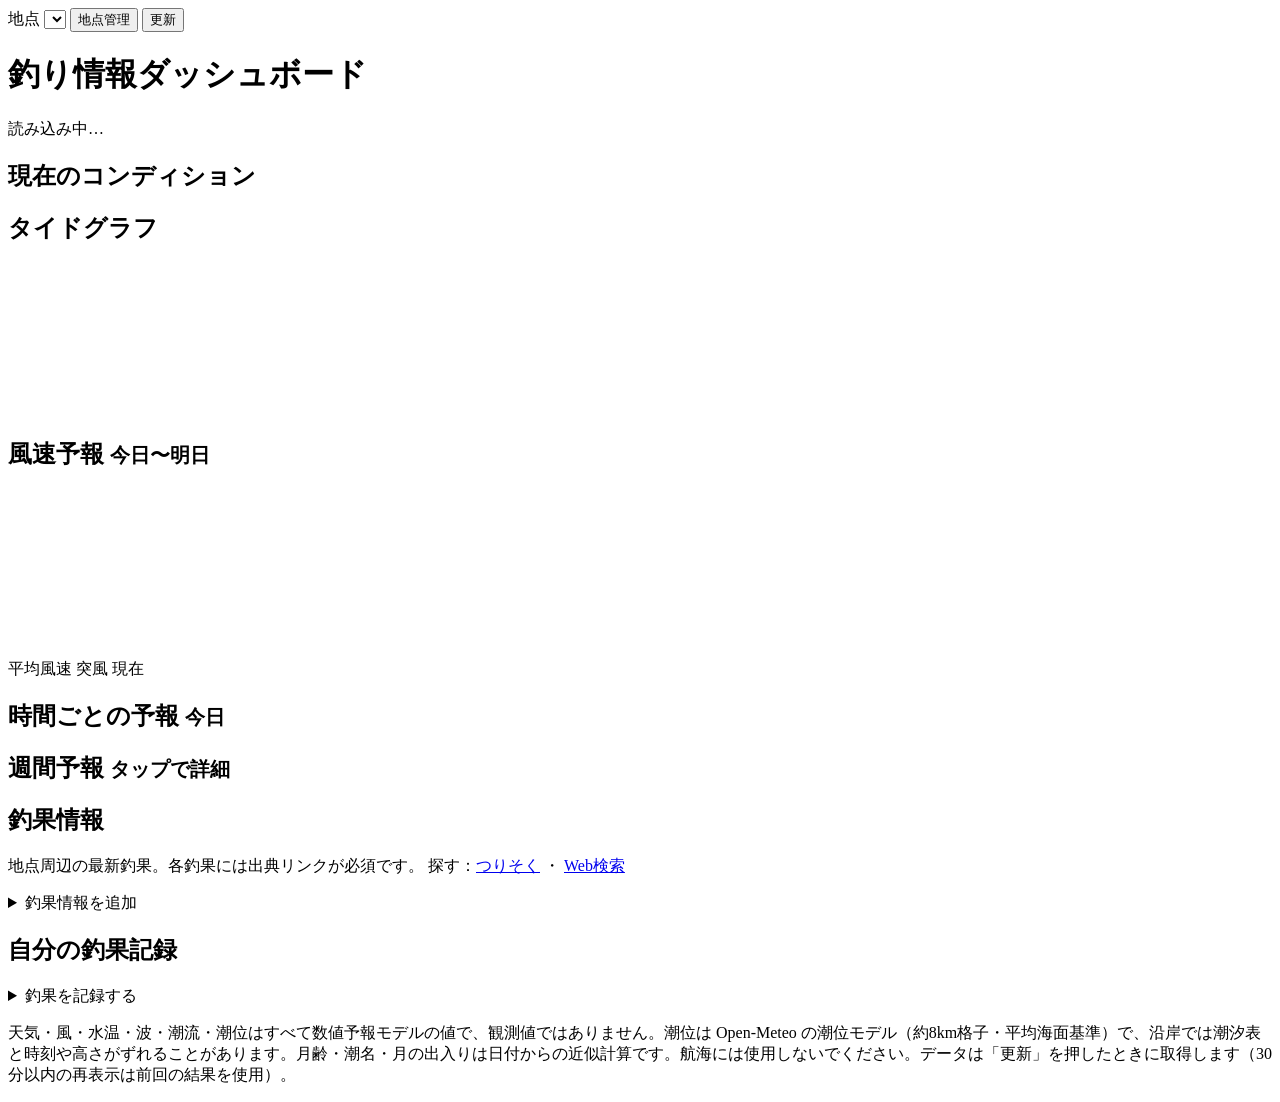
<file: src/index.html>
<!DOCTYPE html>
<html lang="ja">
<head>
<meta charset="utf-8">
<meta name="viewport" content="width=device-width, initial-scale=1">
<meta name="theme-color" content="#0d4a57">
<title>釣り情報ダッシュボード</title>
<link rel="icon" href="data:image/svg+xml,%3Csvg xmlns=%22http://www.w3.org/2000/svg%22 viewBox=%220 0 32 32%22%3E%3Crect width=%2232%22 height=%2232%22 rx=%227%22 fill=%22%230d4a57%22/%3E%3Cpath d=%22M3 20c4-6 8-6 13 0s9 6 13 0%22 stroke=%22%231d9aa8%22 stroke-width=%223%22 fill=%22none%22/%3E%3C/svg%3E">
<link rel="preconnect" href="https://fonts.googleapis.com">
<link rel="preconnect" href="https://fonts.gstatic.com" crossorigin>
<link href="https://fonts.googleapis.com/css2?family=Zen+Kaku+Gothic+New:wght@400;500;700&family=Barlow:wght@500;600&display=swap" rel="stylesheet">
<link rel="manifest" href="manifest.webmanifest">
<link rel="apple-touch-icon" href="icon-180.png">
<meta name="apple-mobile-web-app-capable" content="yes">
<meta name="mobile-web-app-capable" content="yes">
<meta name="apple-mobile-web-app-title" content="釣りダッシュ">
<style>/*CSS*/</style>
</head>
<body>
<svg width="0" height="0" style="position:absolute" aria-hidden="true">
  <defs>
    <symbol id="i-sun" viewBox="0 0 24 24"><circle cx="12" cy="12" r="4.5" fill="#f6b21b"/><g stroke="#f6b21b" stroke-width="2" stroke-linecap="round"><path d="M12 2v2.5M12 19.5V22M2 12h2.5M19.5 12H22M4.9 4.9l1.8 1.8M17.3 17.3l1.8 1.8M4.9 19.1l1.8-1.8M17.3 6.7l1.8-1.8"/></g></symbol>
    <symbol id="i-cloud" viewBox="0 0 24 24"><path d="M7 18.5h10.5a4 4 0 0 0 .4-8 5.5 5.5 0 0 0-10.6 1.2A3.4 3.4 0 0 0 7 18.5z" fill="#9fb3bb"/></symbol>
    <symbol id="i-partly" viewBox="0 0 24 24"><circle cx="8.5" cy="8.5" r="3.6" fill="#f6b21b"/><g stroke="#f6b21b" stroke-width="1.8" stroke-linecap="round"><path d="M8.5 1.8v1.6M1.8 8.5h1.6M3.8 3.8l1.1 1.1M13.2 3.8l-1.1 1.1"/></g><path d="M9 20h9a3.5 3.5 0 0 0 .3-7 4.8 4.8 0 0 0-9.2 1A3 3 0 0 0 9 20z" fill="#9fb3bb"/></symbol>
    <symbol id="i-rain" viewBox="0 0 24 24"><path d="M7 14.5h10.5a4 4 0 0 0 .4-8 5.5 5.5 0 0 0-10.6 1.2A3.4 3.4 0 0 0 7 14.5z" fill="#8299a2"/><g stroke="#2f8fd6" stroke-width="2" stroke-linecap="round"><path d="M8 17.5l-1 3M12.5 17.5l-1 3M17 17.5l-1 3"/></g></symbol>
    <symbol id="i-snow" viewBox="0 0 24 24"><path d="M7 14.5h10.5a4 4 0 0 0 .4-8 5.5 5.5 0 0 0-10.6 1.2A3.4 3.4 0 0 0 7 14.5z" fill="#8299a2"/><g fill="#7fc4ee"><circle cx="8" cy="19" r="1.4"/><circle cx="12.5" cy="20.5" r="1.4"/><circle cx="17" cy="19" r="1.4"/></g></symbol>
    <symbol id="i-fog" viewBox="0 0 24 24"><g stroke="#9fb3bb" stroke-width="2.2" stroke-linecap="round"><path d="M4 8h16M3 12h18M5 16h14M7 20h10"/></g></symbol>
    <symbol id="i-thunder" viewBox="0 0 24 24"><path d="M7 13.5h10.5a4 4 0 0 0 .4-8 5.5 5.5 0 0 0-10.6 1.2A3.4 3.4 0 0 0 7 13.5z" fill="#6f8690"/><path d="M12.5 13l-3 5h3l-1.5 4.5 4.5-6h-3l1.5-3.5z" fill="#f6b21b"/></symbol>
    <symbol id="i-arrow" viewBox="0 0 24 24"><path d="M12 2.5l6 9h-4.2V21h-3.6v-9.5H6z" fill="currentColor"/></symbol>
  </defs>
</svg>

<header class="top">
  <div class="top-in">
    <div class="spotline">
      <label class="sr" for="spotSel">地点</label>
      <select id="spotSel" aria-label="地点を選択"></select>
      <button id="btnSpots" class="ghost" type="button">地点管理</button>
      <button id="btnRefresh" class="ghost" type="button" aria-label="最新データを取得">更新</button>
    </div>
    <h1 id="spotName">釣り情報ダッシュボード</h1>
    <p class="meta"><span id="fetchedAt">読み込み中…</span></p>
    <p class="meta src" id="sources"></p>
    <p class="warn" id="errors" hidden></p>
  </div>
</header>

<main>
  <section class="band" id="sec-now" aria-labelledby="h-now">
    <h2 id="h-now">現在のコンディション</h2>
    <div id="now" class="now"></div>
  </section>

  <section class="band" id="sec-tide" aria-labelledby="h-tide">
    <h2 id="h-tide">タイドグラフ <small id="tidePort"></small></h2>
    <p class="next" id="nextTide"></p>
    <div class="fig" id="tideFig"><svg role="img" aria-label="今日の潮位曲線"></svg></div>
    <div id="tideList" class="tidelist"></div>
  </section>

  <section class="band" id="sec-wind" aria-labelledby="h-wind">
    <h2 id="h-wind">風速予報 <small>今日〜明日</small></h2>
    <p class="next" id="windNote"></p>
    <div class="fig short" id="windFig"><svg role="img" aria-label="時間別の平均風速と突風"></svg></div>
    <p class="legend"><span class="lg-line"></span>平均風速 <span class="lg-dash"></span>突風 <span class="lg-now"></span>現在</p>
  </section>

  <section class="band" id="sec-hourly" aria-labelledby="h-hourly">
    <h2 id="h-hourly">時間ごとの予報 <small>今日</small></h2>
    <div id="hourly"></div>
  </section>

  <section class="band" id="sec-week" aria-labelledby="h-week">
    <h2 id="h-week">週間予報 <small>タップで詳細</small></h2>
    <div id="week" class="week"></div>
  </section>

  <section class="band" id="sec-reports" aria-labelledby="h-reports">
    <h2 id="h-reports">釣果情報 <small id="reportsSpot"></small></h2>
    <p class="hint">地点周辺の最新釣果。各釣果には出典リンクが必須です。
      探す：<a id="lnkTsurisoku" href="https://tsurisoku.com/" target="_blank" rel="noopener">つりそく</a> ・
      <a id="lnkSearch" href="#" target="_blank" rel="noopener">Web検索</a></p>
    <div id="reports" class="cards"></div>
    <details class="formbox" id="reportFormBox">
      <summary>釣果情報を追加</summary>
      <form id="reportForm" class="form" autocomplete="off">
        <input type="hidden" name="rid">
        <label>日付<input type="date" name="date" required></label>
        <label>魚種<input name="fish" required placeholder="例：アジ"></label>
        <label>サイズ<input name="size" placeholder="例：18〜25cm"></label>
        <label>尾数<input name="count" placeholder="例：30匹"></label>
        <label class="wide">場所<input name="place" placeholder="例：坂出港 林田岸壁"></label>
        <label class="wide">出典URL（必須）<input type="url" name="url" required placeholder="https://tsurisoku.com/..."></label>
        <label class="wide">メモ<input name="note"></label>
        <div class="row wide"><button type="submit" class="primary">保存</button><button type="button" class="ghost2" data-cancel>キャンセル</button></div>
        <p class="formerr" role="alert"></p>
      </form>
    </details>
  </section>

  <section class="band" id="sec-logs" aria-labelledby="h-logs">
    <h2 id="h-logs">自分の釣果記録</h2>
    <details class="formbox" id="logFormBox">
      <summary>釣果を記録する</summary>
      <form id="logForm" class="form" autocomplete="off">
        <input type="hidden" name="rid">
        <label>釣行日<input type="date" name="date" required></label>
        <label>魚種<input name="fish" required placeholder="例：メバル"></label>
        <label>サイズ<input name="size" placeholder="例：22cm"></label>
        <label>尾数<input name="count" placeholder="例：5"></label>
        <label class="wide">タックル<input name="tackle" placeholder="例：アジングロッド 6ft / 0.3号PE / ジグ単1.2g"></label>
        <label class="wide">メモ<textarea name="memo" rows="3"></textarea></label>
        <label class="wide check"><input type="checkbox" name="thisSpot" checked> この地点の記録にする</label>
        <div class="row wide"><button type="submit" class="primary">保存</button><button type="button" class="ghost2" data-cancel>キャンセル</button></div>
        <p class="formerr" role="alert"></p>
      </form>
    </details>
    <div id="logs" class="cards"></div>
  </section>

  <footer class="band foot">
    <p>天気・風・水温・波・潮流・潮位はすべて数値予報モデルの値で、観測値ではありません。潮位は Open-Meteo の潮位モデル（約8km格子・平均海面基準）で、沿岸では潮汐表と時刻や高さがずれることがあります。月齢・潮名・月の出入りは日付からの近似計算です。航海には使用しないでください。データは「更新」を押したときに取得します（30分以内の再表示は前回の結果を使用）。</p>
  </footer>
</main>

<div class="sheet" id="spotSheet" hidden role="dialog" aria-modal="true" aria-labelledby="h-spots">
  <div class="sheet-in">
    <div class="sheet-head"><h2 id="h-spots">地点管理</h2><button class="ghost2" type="button" data-close>閉じる</button></div>
    <h3>登録済みの地点</h3>
    <div id="spotList"></div>
    <h3>地名で検索して追加</h3>
    <form id="geoForm" class="row"><input id="geoQ" placeholder="例：詫間、引田、牛窓" aria-label="地名"><button class="primary" type="submit">検索</button></form>
    <div id="geoResults"></div>
    <h3>プリセットから追加</h3>
    <div id="presets" class="chips"></div>
    <h3>バックアップ</h3>
    <p class="hint">地点と釣果記録はこの端末のブラウザ内にだけ保存されます。機種変更やブラウザのデータ削除に備えて、ときどき書き出してください。</p>
    <div class="row"><button class="ghost2" type="button" id="btnExport">書き出す</button><label class="ghost2 filebtn">読み込む<input type="file" id="fileImport" accept="application/json,.json" hidden></label></div>
    <p class="formerr" id="spotErr" role="alert"></p>
  </div>
</div>

<script>/*JS*/</script>
</body>
</html>
</file>
